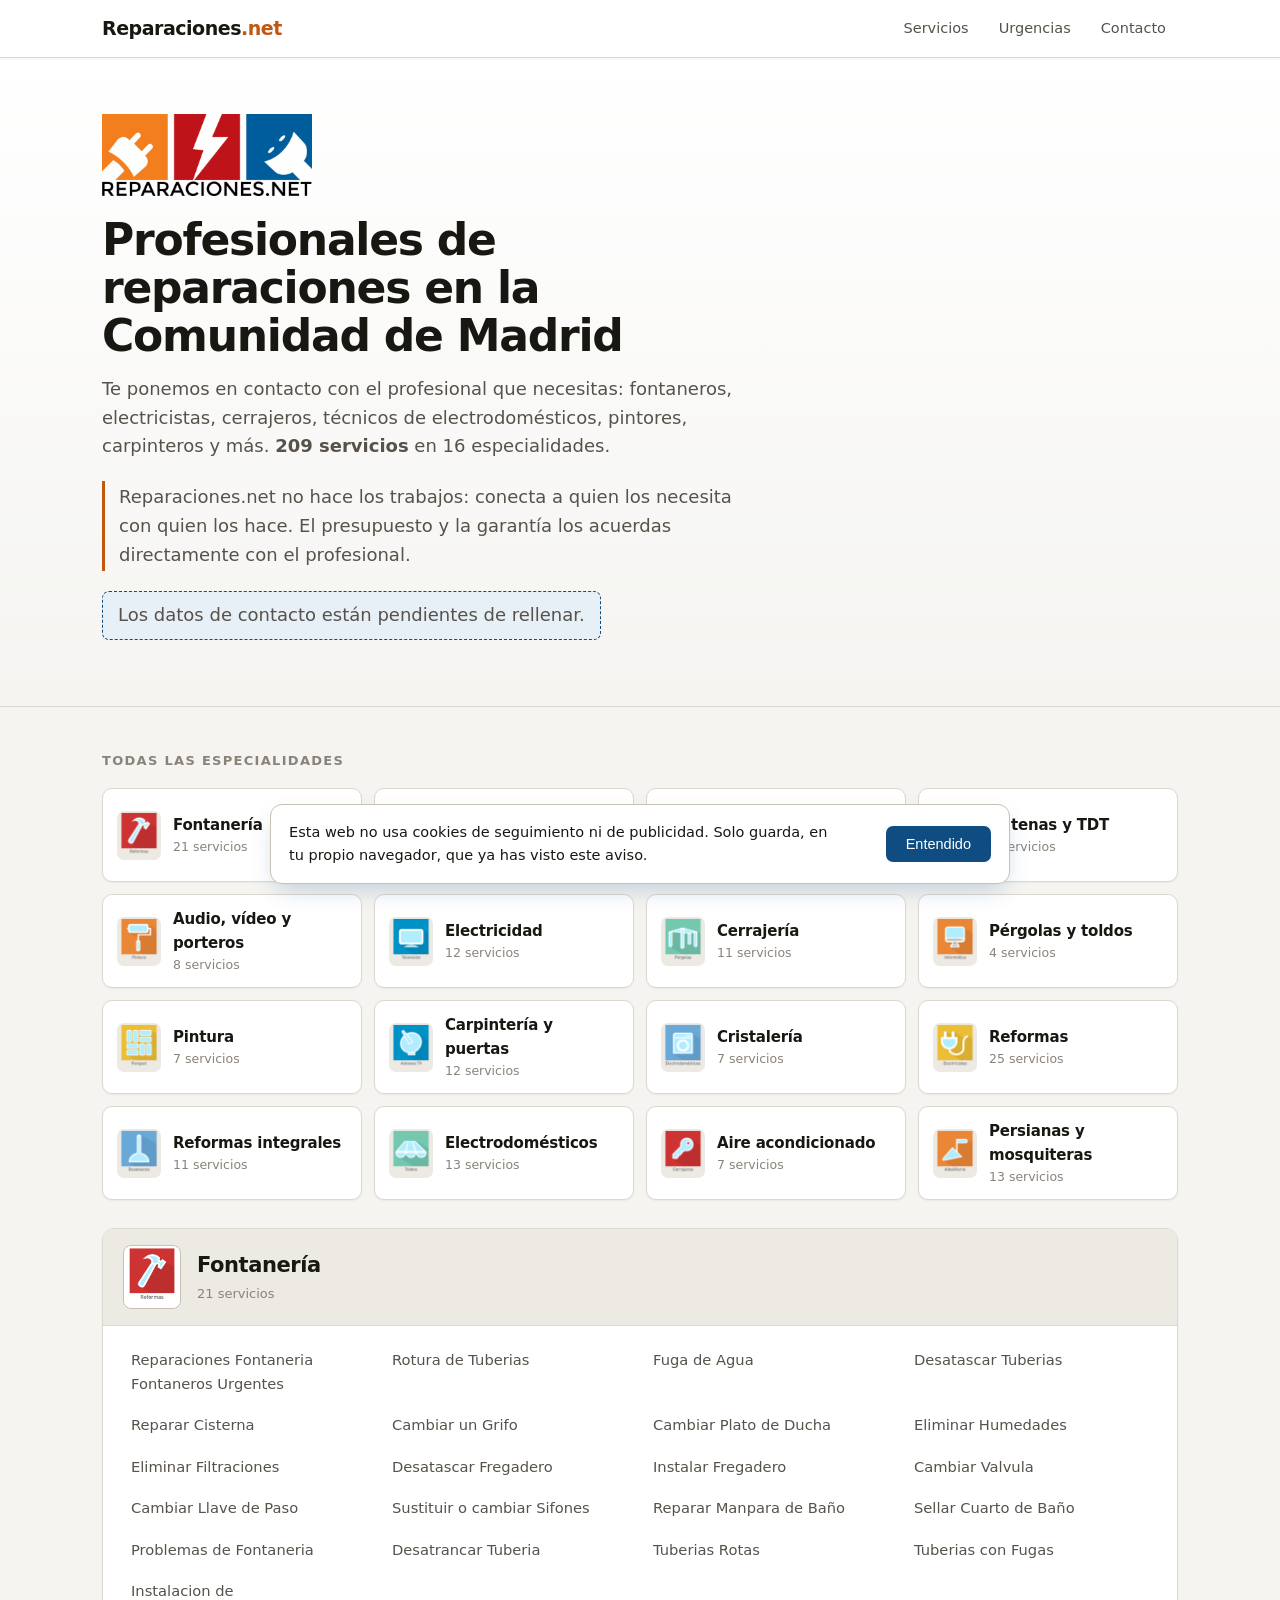
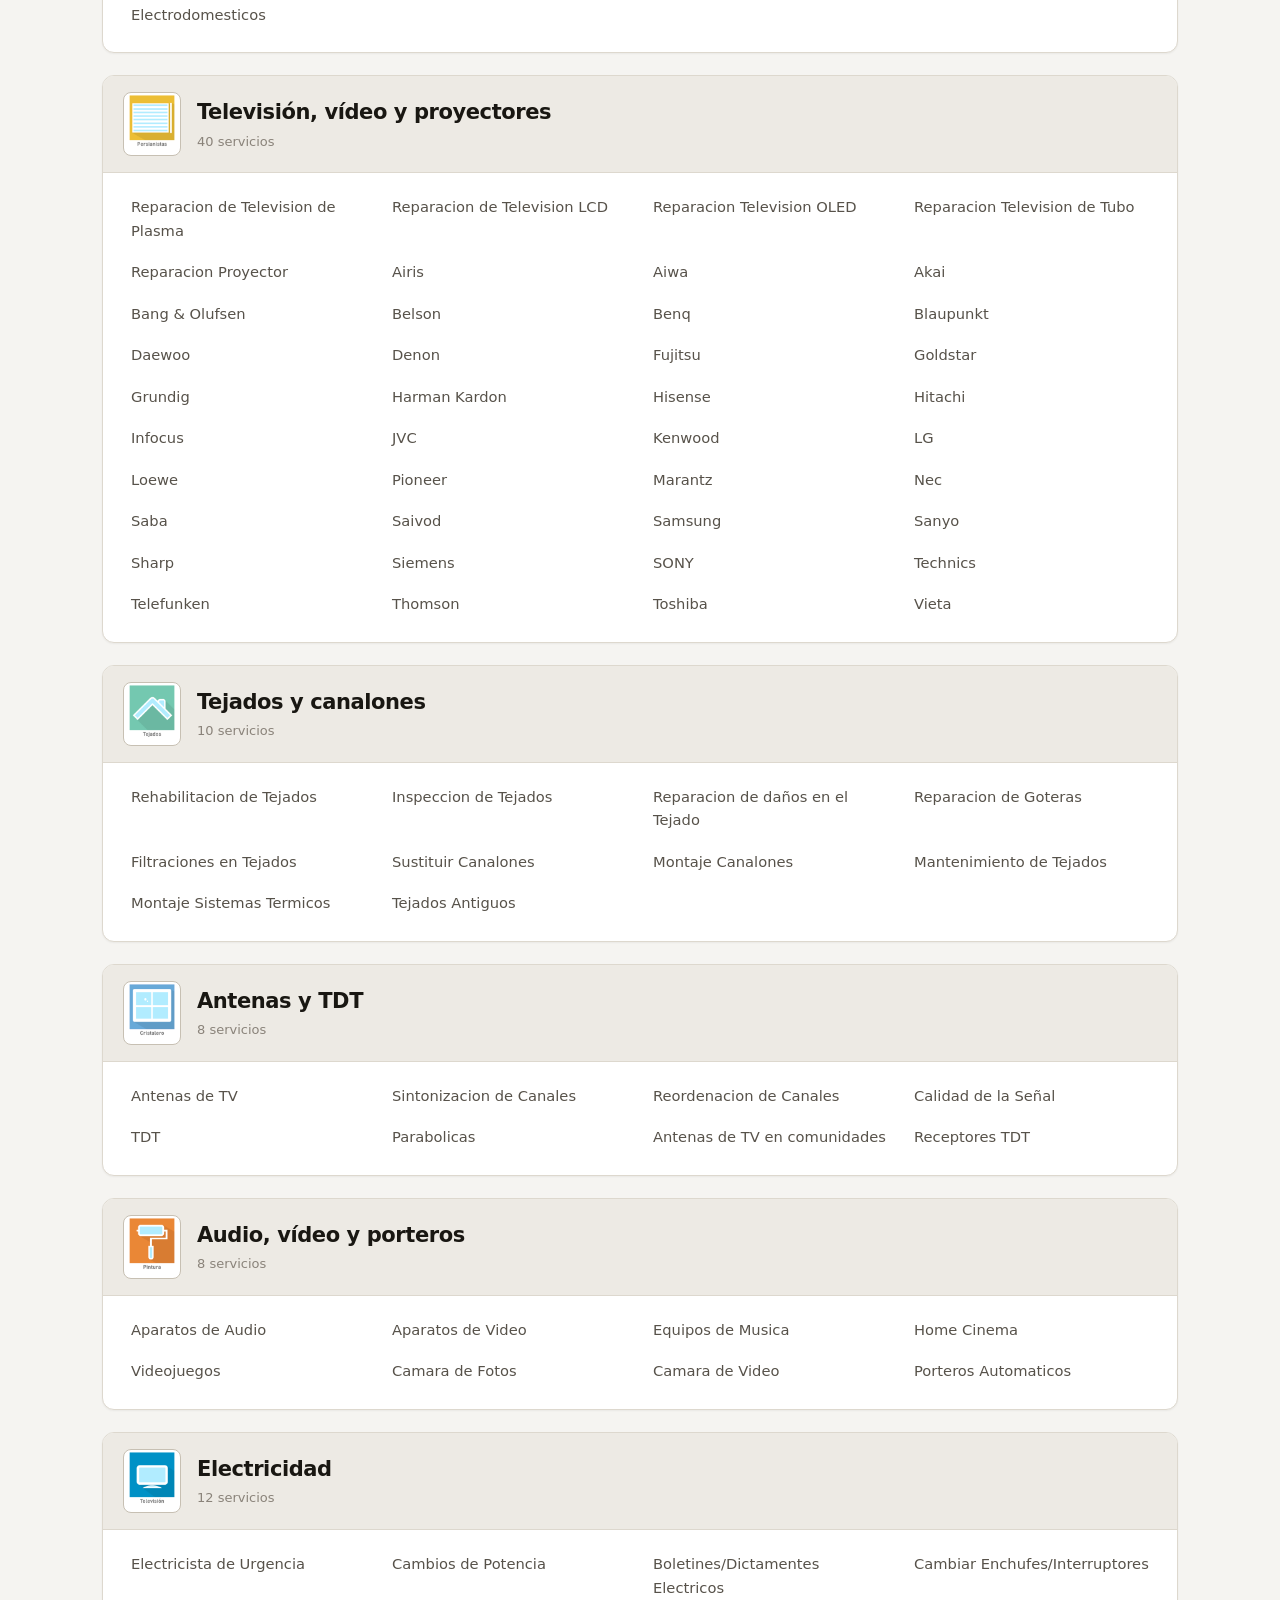
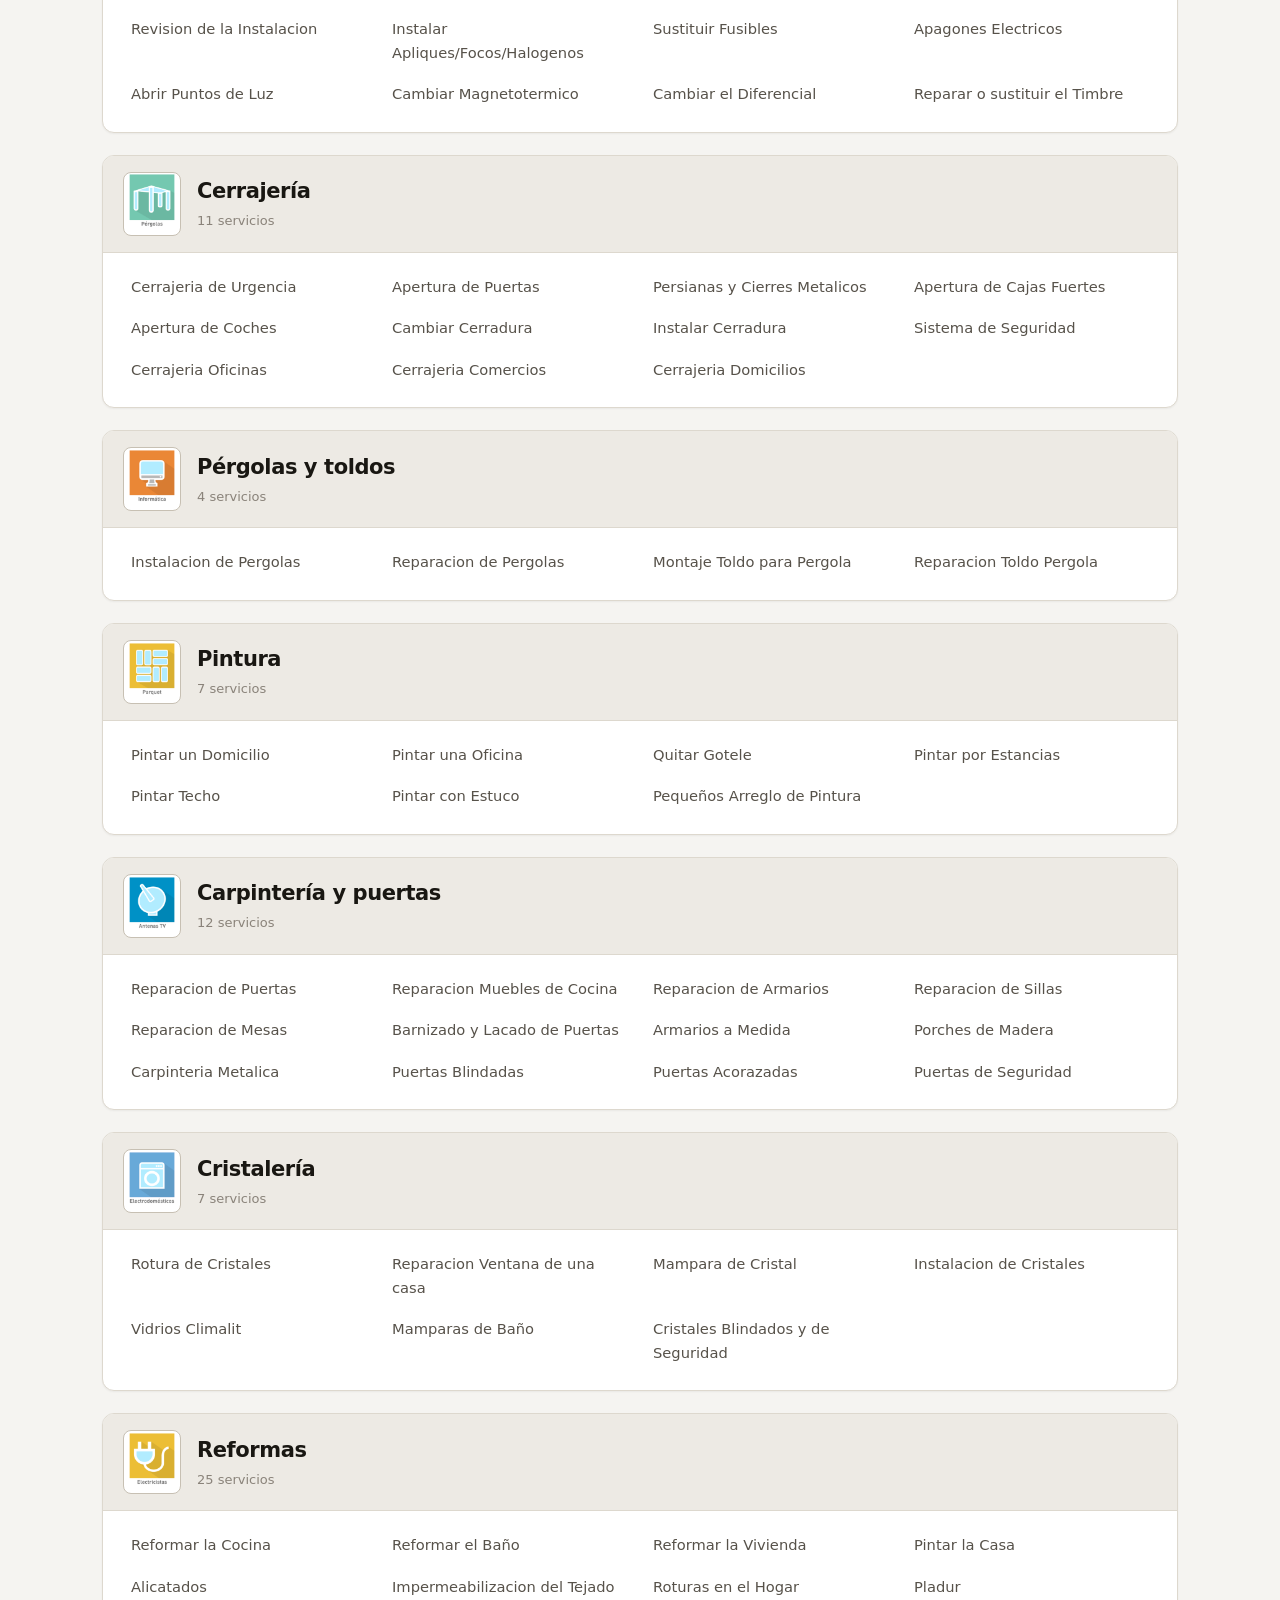
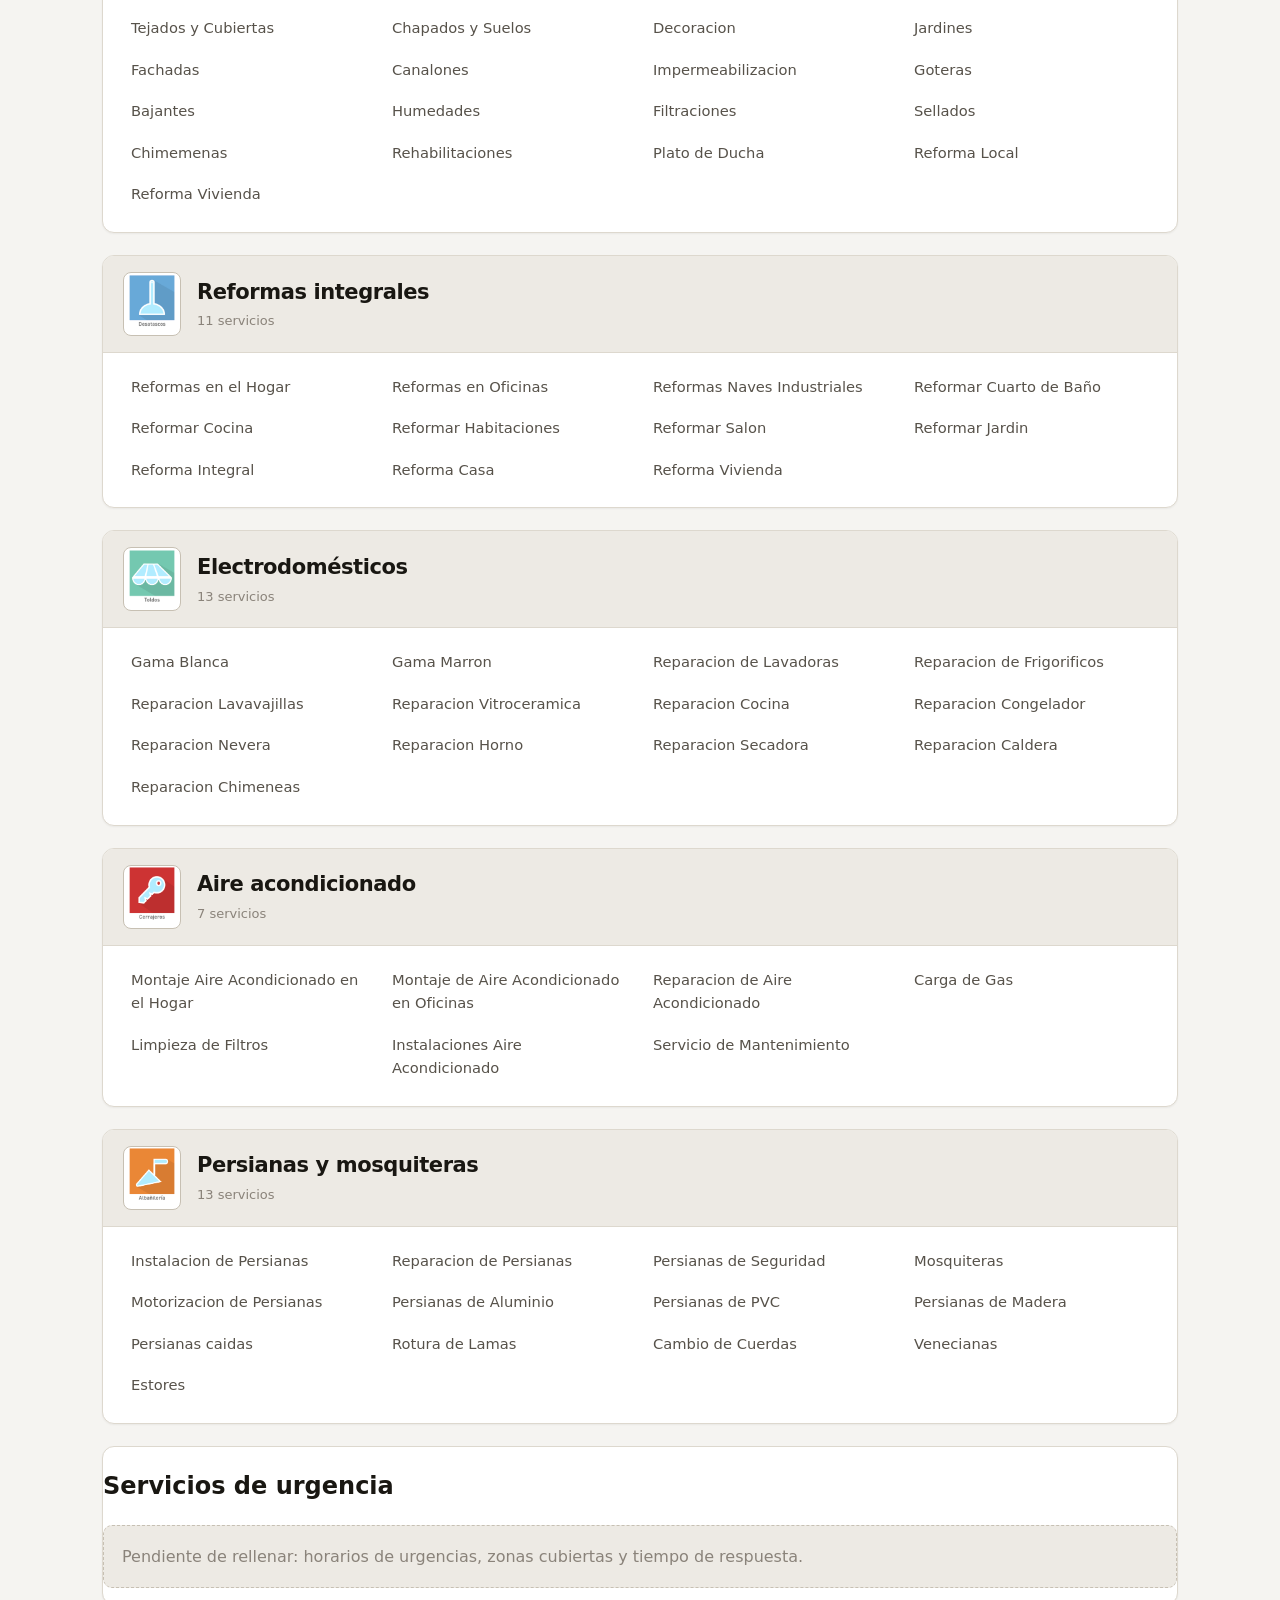
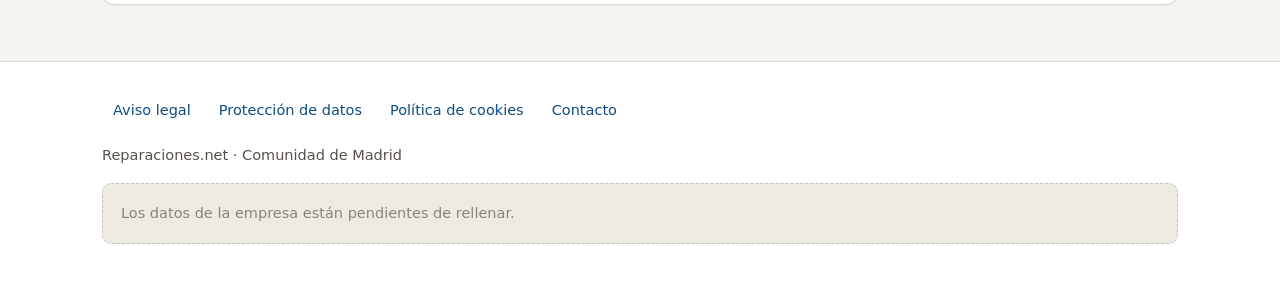
<file: index.html>
<!doctype html>
<html lang="es">
<head>
<meta charset="utf-8">
<meta name="viewport" content="width=device-width,initial-scale=1">
<title>Reparaciones del hogar en Madrid | Reparaciones.net</title>
<meta name="description" content="Ponemos en contacto a particulares de la Comunidad de Madrid con profesionales de fontaneria, electricidad, cerrajeria, electrodomesticos, persianas, tejados, pintura, carpinteria, cristaleria y reformas.">
<link rel="canonical" href="https://www.reparaciones.net/">
<meta name="robots" content="index,follow,max-image-preview:large">
<meta property="og:type" content="website">
<meta property="og:title" content="Reparaciones del hogar en Madrid | Reparaciones.net">
<meta property="og:description" content="Ponemos en contacto a particulares de la Comunidad de Madrid con profesionales de fontaneria, electricidad, cerrajeria, electrodomesticos, persianas, tejados, pintura, carpinteria, cristaleria y reformas.">
<meta property="og:url" content="https://www.reparaciones.net/">
<meta property="og:locale" content="es_ES">
<style>/* Estilos de reparaciones.net.

   LA PALETA sale del oficio, no de una plantilla: el azul de un plano de
   instalacion y el naranja de la senal de obra. Los neutros tiran a arena y no
   a gris de oficina, porque esto va de casas.

   LOS EFECTOS AL PASAR EL RATON son tres, y cada uno dice algo:
     - las fichas del indice se LEVANTAN -> se puede pinchar, lleva a otro sitio
     - cada servicio se ilumina y se DESPLAZA un poco -> estas sobre esa linea
     - los enlaces del menu y los botones cambian de fondo -> son controles
   Los tres se apagan con prefers-reduced-motion. */

:root{
  --fondo:#f5f4f1; --sup:#fff; --sup2:#edeae4; --sup3:#e3ded5;
  --tinta:#191712; --suave:#57524a; --tenue:#8a837a;
  --linea:#ddd8ce; --linea2:#c7c0b3;
  --azul:#0f4c81; --azul-cl:#e7eff7; --naranja:#c2570f; --naranja-cl:#fbeee2;
  --sombra:0 1px 2px rgba(25,23,18,.05);
  --sombra-alta:0 10px 26px -8px rgba(15,76,129,.28);
}
@media (prefers-color-scheme:dark){:root:not([data-theme="light"]){
  --fondo:#14120e; --sup:#1c1a15; --sup2:#252219; --sup3:#2f2b20;
  --tinta:#efece5; --suave:#aaa39a; --tenue:#867f74;
  --linea:#312c22; --linea2:#433d30;
  --azul:#74aee4; --azul-cl:#16232f; --naranja:#e8934f; --naranja-cl:#2d2216;
  --sombra:0 1px 2px rgba(0,0,0,.4); --sombra-alta:0 10px 26px -8px rgba(0,0,0,.6);
}}
:root[data-theme="dark"]{
  --fondo:#14120e; --sup:#1c1a15; --sup2:#252219; --sup3:#2f2b20;
  --tinta:#efece5; --suave:#aaa39a; --tenue:#867f74;
  --linea:#312c22; --linea2:#433d30;
  --azul:#74aee4; --azul-cl:#16232f; --naranja:#e8934f; --naranja-cl:#2d2216;
  --sombra:0 1px 2px rgba(0,0,0,.4); --sombra-alta:0 10px 26px -8px rgba(0,0,0,.6);
}

*{box-sizing:border-box}
html{scroll-behavior:smooth}
body{margin:0;background:var(--fondo);color:var(--tinta);
  font:16px/1.6 system-ui,-apple-system,"Segoe UI",Roboto,sans-serif}
.env{max-width:1120px;margin:0 auto;padding:0 22px}
a{color:var(--azul)}

header.top{background:var(--sup);border-bottom:1px solid var(--linea);
  position:sticky;top:0;z-index:20;box-shadow:var(--sombra)}
.top .env{display:flex;align-items:center;justify-content:space-between;
  gap:16px;padding:11px 22px;flex-wrap:wrap}
.marca{font-weight:700;font-size:19px;letter-spacing:-.025em;
  text-decoration:none;color:var(--tinta)}
.marca span{color:var(--naranja)}
nav.top-nav{display:flex;gap:6px;flex-wrap:wrap;font-size:14.5px}
nav.top-nav a{text-decoration:none;color:var(--suave);padding:6px 12px;
  border-radius:99px;transition:background .16s,color .16s}
nav.top-nav a:hover{background:var(--azul-cl);color:var(--azul)}

.hero{background:linear-gradient(180deg,var(--sup) 0%,var(--fondo) 100%);
  border-bottom:1px solid var(--linea);padding:56px 0 46px}
.logo-hero{display:block;margin:0 0 20px;height:auto;max-width:210px}
.hero h1{font-size:clamp(29px,4.8vw,44px);line-height:1.1;margin:0 0 14px;
  letter-spacing:-.028em;text-wrap:balance;max-width:19ch}
.hero p{font-size:18px;color:var(--suave);max-width:58ch;margin:0 0 20px}
.aclara{font-size:15px;color:var(--suave);border-left:3px solid var(--naranja);
  padding:2px 0 2px 14px;max-width:60ch;margin:0 0 22px}
.pendiente{display:inline-block;background:var(--azul-cl);color:var(--azul);
  border:1px dashed var(--azul);border-radius:7px;padding:9px 15px;font-size:14px}

.indice{padding:44px 0 6px}
.indice h2{font-size:13px;text-transform:uppercase;letter-spacing:.1em;
  color:var(--tenue);margin:0 0 16px;font-weight:600}
.rejilla{display:grid;gap:12px;padding:0;margin:0;list-style:none;
  grid-template-columns:repeat(auto-fill,minmax(215px,1fr))}
.rejilla a{display:flex;align-items:center;gap:12px;background:var(--sup);
  border:1px solid var(--linea);border-radius:10px;padding:12px 14px;
  text-decoration:none;color:var(--tinta);box-shadow:var(--sombra);height:100%;
  transition:transform .16s ease,box-shadow .16s ease,border-color .16s}
.rejilla a:hover{transform:translateY(-3px);box-shadow:var(--sombra-alta);
  border-color:var(--azul)}
.rejilla img{width:44px;height:49px;object-fit:cover;border-radius:7px;
  background:var(--sup2);flex:0 0 auto}
.rejilla b{display:block;font-size:15px;font-weight:600;letter-spacing:-.012em}
.rejilla em{display:block;font-style:normal;font-size:12.5px;color:var(--tenue)}

section.serv{scroll-margin-top:74px;margin:22px 0 0;background:var(--sup);
  border:1px solid var(--linea);border-radius:12px;overflow:hidden;
  box-shadow:var(--sombra)}
.serv-cab{display:flex;gap:16px;align-items:center;padding:16px 20px;
  background:var(--sup2);border-bottom:1px solid var(--linea)}
.serv-cab img{width:58px;height:64px;object-fit:cover;border-radius:8px;
  border:1px solid var(--linea2);background:var(--sup);flex:0 0 auto}
.serv-cab h2{margin:0;font-size:21px;letter-spacing:-.02em}
.serv-cab .cuantos{margin:2px 0 0;color:var(--tenue);font-size:13px}
ul.lista{list-style:none;margin:0;padding:14px 16px 18px;display:grid;
  grid-template-columns:repeat(auto-fill,minmax(218px,1fr));gap:2px}
ul.lista li{padding:8px 12px;font-size:14.7px;border-radius:7px;
  color:var(--suave);transition:background .13s,color .13s,padding-left .13s}
ul.lista li:hover{background:var(--naranja-cl);color:var(--tinta);padding-left:18px}

footer.pie{margin-top:56px;background:var(--sup);border-top:1px solid var(--linea);
  padding:32px 0 44px;color:var(--suave);font-size:14.5px}
footer.pie nav{display:flex;gap:6px;flex-wrap:wrap;margin-bottom:16px}
footer.pie nav a{padding:5px 11px;border-radius:99px;text-decoration:none;
  transition:background .16s}
footer.pie nav a:hover{background:var(--azul-cl)}
.vacio{border:1px dashed var(--linea2);border-radius:9px;padding:18px;
  color:var(--tenue);background:var(--sup2);margin:16px 0}

.legal{max-width:70ch;padding:38px 0 12px}
.legal h1{font-size:clamp(26px,4vw,35px);letter-spacing:-.028em;margin:0 0 22px}
.legal h2{font-size:19px;margin:32px 0 9px;letter-spacing:-.015em}
.legal p,.legal li{color:var(--suave)}
.legal code{background:var(--sup2);padding:1px 6px;border-radius:4px;font-size:.9em}

#galletas{position:fixed;left:16px;right:16px;bottom:16px;background:var(--sup);
  border:1px solid var(--linea2);border-radius:12px;padding:16px 18px;
  box-shadow:var(--sombra-alta);display:none;gap:14px;align-items:center;
  justify-content:space-between;flex-wrap:wrap;z-index:50;max-width:740px;margin:0 auto}
#galletas p{margin:0;font-size:14.5px;max-width:60ch}
#galletas button{background:var(--azul);color:#fff;border:0;border-radius:7px;
  padding:10px 20px;font-size:14.5px;cursor:pointer;transition:filter .16s}
#galletas button:hover{filter:brightness(1.15)}

a:focus-visible,button:focus-visible{outline:2px solid var(--naranja);outline-offset:3px}

@media (prefers-reduced-motion:reduce){
  html{scroll-behavior:auto}
  *{transition:none !important}
  .rejilla a:hover{transform:none}
}
</style>
<script type="application/ld+json">{"@context":"https://schema.org","@graph":[{"@type":"LocalBusiness","@id":"https://www.reparaciones.net/#empresa","name":"Reparaciones.net","url":"https://www.reparaciones.net","description":"Ponemos en contacto a particulares de la Comunidad de Madrid con profesionales de fontaneria, electricidad, cerrajeria, electrodomesticos, persianas, tejados, pintura, carpinteria, cristaleria y reformas.","telephone":"","email":"","address":{"@type":"PostalAddress","addressRegion":"Comunidad de Madrid","addressCountry":"ES","streetAddress":"","postalCode":"","addressLocality":""},"areaServed":{"@type":"AdministrativeArea","name":"Comunidad de Madrid"},"makesOffer":[{"@type":"Service","name":"Fontanería"},{"@type":"Service","name":"Televisión, vídeo y proyectores"},{"@type":"Service","name":"Tejados y canalones"},{"@type":"Service","name":"Antenas y TDT"},{"@type":"Service","name":"Audio, vídeo y porteros"},{"@type":"Service","name":"Electricidad"},{"@type":"Service","name":"Cerrajería"},{"@type":"Service","name":"Pérgolas y toldos"},{"@type":"Service","name":"Pintura"},{"@type":"Service","name":"Carpintería y puertas"},{"@type":"Service","name":"Cristalería"},{"@type":"Service","name":"Reformas"},{"@type":"Service","name":"Reformas integrales"},{"@type":"Service","name":"Electrodomésticos"},{"@type":"Service","name":"Aire acondicionado"},{"@type":"Service","name":"Persianas y mosquiteras"}]},{"@type":"WebSite","@id":"https://www.reparaciones.net/#web","url":"https://www.reparaciones.net","name":"Reparaciones.net","inLanguage":"es-ES","publisher":{"@id":"https://www.reparaciones.net/#empresa"}}]}</script>
</head>
<body>
<header class="top"><div class="env">
  <a class="marca" href="/">Reparaciones<span>.net</span></a>
  <nav class="top-nav" aria-label="Principal">
    <a href="/#servicios">Servicios</a>
    <a href="/#urgencias">Urgencias</a>
    <a href="/contacto/">Contacto</a>
  </nav>
</div></header>
<div class="hero"><div class="env">
  <img class="logo-hero" src="/img/logo.png" alt="Reparaciones.net" width="302" height="117">
  <h1>Profesionales de reparaciones en la Comunidad de Madrid</h1>
  <p>Te ponemos en contacto con el profesional que necesitas: fontaneros,
     electricistas, cerrajeros, técnicos de electrodomésticos, pintores,
     carpinteros y más. <strong>209 servicios</strong> en 16 especialidades.</p>
  <p class="aclara">Reparaciones.net no hace los trabajos: conecta a quien los
     necesita con quien los hace. El presupuesto y la garantía los acuerdas
     directamente con el profesional.</p>
  <p class="pendiente">Los datos de contacto están pendientes de rellenar.</p>
</div></div>
<div class="env"><div class="indice" id="servicios"><h2>Todas las especialidades</h2><ul class="rejilla"><li><a href="#fontaneria"><img src="/img/cache_7650510.png" alt="" width="180" height="200" loading="lazy"><span><b>Fontanería</b><em>21 servicios</em></span></a></li><li><a href="#television"><img src="/img/cache_7650514.png" alt="" width="180" height="200" loading="lazy"><span><b>Televisión, vídeo y proyectores</b><em>40 servicios</em></span></a></li><li><a href="#tejados"><img src="/img/cache_7650518.png" alt="" width="180" height="200" loading="lazy"><span><b>Tejados y canalones</b><em>10 servicios</em></span></a></li><li><a href="#antenas"><img src="/img/cache_7650521.png" alt="" width="180" height="200" loading="lazy"><span><b>Antenas y TDT</b><em>8 servicios</em></span></a></li><li><a href="#audio"><img src="/img/cache_7650526.png" alt="" width="180" height="200" loading="lazy"><span><b>Audio, vídeo y porteros</b><em>8 servicios</em></span></a></li><li><a href="#electricidad"><img src="/img/cache_7650570.png" alt="" width="180" height="200" loading="lazy"><span><b>Electricidad</b><em>12 servicios</em></span></a></li><li><a href="#cerrajeria"><img src="/img/cache_7650600.png" alt="" width="180" height="200" loading="lazy"><span><b>Cerrajería</b><em>11 servicios</em></span></a></li><li><a href="#pergolas"><img src="/img/cache_7650611.png" alt="" width="180" height="200" loading="lazy"><span><b>Pérgolas y toldos</b><em>4 servicios</em></span></a></li><li><a href="#pintura"><img src="/img/cache_7650615.png" alt="" width="180" height="200" loading="lazy"><span><b>Pintura</b><em>7 servicios</em></span></a></li><li><a href="#carpinteria"><img src="/img/cache_7650618.png" alt="" width="180" height="200" loading="lazy"><span><b>Carpintería y puertas</b><em>12 servicios</em></span></a></li><li><a href="#cristaleria"><img src="/img/cache_7650628.png" alt="" width="180" height="200" loading="lazy"><span><b>Cristalería</b><em>7 servicios</em></span></a></li><li><a href="#reformas"><img src="/img/cache_7650632.png" alt="" width="180" height="200" loading="lazy"><span><b>Reformas</b><em>25 servicios</em></span></a></li><li><a href="#reformas-obra"><img src="/img/cache_7650657.png" alt="" width="180" height="200" loading="lazy"><span><b>Reformas integrales</b><em>11 servicios</em></span></a></li><li><a href="#electrodomesticos"><img src="/img/cache_7650679.png" alt="" width="180" height="200" loading="lazy"><span><b>Electrodomésticos</b><em>13 servicios</em></span></a></li><li><a href="#aire"><img src="/img/cache_7650682.png" alt="" width="180" height="200" loading="lazy"><span><b>Aire acondicionado</b><em>7 servicios</em></span></a></li><li><a href="#persianas"><img src="/img/cache_7650705.png" alt="" width="180" height="200" loading="lazy"><span><b>Persianas y mosquiteras</b><em>13 servicios</em></span></a></li></ul></div><section class="serv" id="fontaneria"><div class="serv-cab"><img src="/img/cache_7650510.png" alt="" width="180" height="200" loading="lazy"><div><h2>Fontanería</h2><p class="cuantos">21 servicios</p></div></div><ul class="lista"><li>Reparaciones Fontaneria Fontaneros Urgentes</li><li>Rotura de Tuberias</li><li>Fuga de Agua</li><li>Desatascar Tuberias</li><li>Reparar Cisterna</li><li>Cambiar un Grifo</li><li>Cambiar Plato de Ducha</li><li>Eliminar Humedades</li><li>Eliminar Filtraciones</li><li>Desatascar Fregadero</li><li>Instalar Fregadero</li><li>Cambiar Valvula</li><li>Cambiar Llave de Paso</li><li>Sustituir o cambiar Sifones</li><li>Reparar Manpara de Baño</li><li>Sellar Cuarto de Baño</li><li>Problemas de Fontaneria</li><li>Desatrancar Tuberia</li><li>Tuberias Rotas</li><li>Tuberias con Fugas</li><li>Instalacion de Electrodomesticos</li></ul></section><section class="serv" id="television"><div class="serv-cab"><img src="/img/cache_7650514.png" alt="" width="180" height="200" loading="lazy"><div><h2>Televisión, vídeo y proyectores</h2><p class="cuantos">40 servicios</p></div></div><ul class="lista"><li>Reparacion de Television de Plasma</li><li>Reparacion de Television LCD</li><li>Reparacion Television OLED</li><li>Reparacion Television de Tubo</li><li>Reparacion Proyector</li><li>Airis</li><li>Aiwa</li><li>Akai</li><li>Bang &amp; Olufsen</li><li>Belson</li><li>Benq</li><li>Blaupunkt</li><li>Daewoo</li><li>Denon</li><li>Fujitsu</li><li>Goldstar</li><li>Grundig</li><li>Harman Kardon</li><li>Hisense</li><li>Hitachi</li><li>Infocus</li><li>JVC</li><li>Kenwood</li><li>LG</li><li>Loewe</li><li>Pioneer</li><li>Marantz</li><li>Nec</li><li>Saba</li><li>Saivod</li><li>Samsung</li><li>Sanyo</li><li>Sharp</li><li>Siemens</li><li>SONY</li><li>Technics</li><li>Telefunken</li><li>Thomson</li><li>Toshiba</li><li>Vieta</li></ul></section><section class="serv" id="tejados"><div class="serv-cab"><img src="/img/cache_7650518.png" alt="" width="180" height="200" loading="lazy"><div><h2>Tejados y canalones</h2><p class="cuantos">10 servicios</p></div></div><ul class="lista"><li>Rehabilitacion de Tejados</li><li>Inspeccion de Tejados</li><li>Reparacion de daños en el Tejado</li><li>Reparacion de Goteras</li><li>Filtraciones en Tejados</li><li>Sustituir Canalones</li><li>Montaje Canalones</li><li>Mantenimiento de Tejados</li><li>Montaje Sistemas Termicos</li><li>Tejados Antiguos</li></ul></section><section class="serv" id="antenas"><div class="serv-cab"><img src="/img/cache_7650521.png" alt="" width="180" height="200" loading="lazy"><div><h2>Antenas y TDT</h2><p class="cuantos">8 servicios</p></div></div><ul class="lista"><li>Antenas de TV</li><li>Sintonizacion de Canales</li><li>Reordenacion de Canales</li><li>Calidad de la Señal</li><li>TDT</li><li>Parabolicas</li><li>Antenas de TV en comunidades</li><li>Receptores TDT</li></ul></section><section class="serv" id="audio"><div class="serv-cab"><img src="/img/cache_7650526.png" alt="" width="180" height="200" loading="lazy"><div><h2>Audio, vídeo y porteros</h2><p class="cuantos">8 servicios</p></div></div><ul class="lista"><li>Aparatos de Audio</li><li>Aparatos de Video</li><li>Equipos de Musica</li><li>Home Cinema</li><li>Videojuegos</li><li>Camara de Fotos</li><li>Camara de Video</li><li>Porteros Automaticos</li></ul></section><section class="serv" id="electricidad"><div class="serv-cab"><img src="/img/cache_7650570.png" alt="" width="180" height="200" loading="lazy"><div><h2>Electricidad</h2><p class="cuantos">12 servicios</p></div></div><ul class="lista"><li>Electricista de Urgencia</li><li>Cambios de Potencia</li><li>Boletines/Dictamentes Electricos</li><li>Cambiar Enchufes/Interruptores</li><li>Revision de la Instalacion</li><li>Instalar Apliques/Focos/Halogenos</li><li>Sustituir Fusibles</li><li>Apagones Electricos</li><li>Abrir Puntos de Luz</li><li>Cambiar Magnetotermico</li><li>Cambiar el Diferencial</li><li>Reparar o sustituir el Timbre</li></ul></section><section class="serv" id="cerrajeria"><div class="serv-cab"><img src="/img/cache_7650600.png" alt="" width="180" height="200" loading="lazy"><div><h2>Cerrajería</h2><p class="cuantos">11 servicios</p></div></div><ul class="lista"><li>Cerrajeria de Urgencia</li><li>Apertura de Puertas</li><li>Persianas y Cierres Metalicos</li><li>Apertura de Cajas Fuertes</li><li>Apertura de Coches</li><li>Cambiar Cerradura</li><li>Instalar Cerradura</li><li>Sistema de Seguridad</li><li>Cerrajeria Oficinas</li><li>Cerrajeria Comercios</li><li>Cerrajeria Domicilios</li></ul></section><section class="serv" id="pergolas"><div class="serv-cab"><img src="/img/cache_7650611.png" alt="" width="180" height="200" loading="lazy"><div><h2>Pérgolas y toldos</h2><p class="cuantos">4 servicios</p></div></div><ul class="lista"><li>Instalacion de Pergolas</li><li>Reparacion de Pergolas</li><li>Montaje Toldo para Pergola</li><li>Reparacion Toldo Pergola</li></ul></section><section class="serv" id="pintura"><div class="serv-cab"><img src="/img/cache_7650615.png" alt="" width="180" height="200" loading="lazy"><div><h2>Pintura</h2><p class="cuantos">7 servicios</p></div></div><ul class="lista"><li>Pintar un Domicilio</li><li>Pintar una Oficina</li><li>Quitar Gotele</li><li>Pintar por Estancias</li><li>Pintar Techo</li><li>Pintar con Estuco</li><li>Pequeños Arreglo de Pintura</li></ul></section><section class="serv" id="carpinteria"><div class="serv-cab"><img src="/img/cache_7650618.png" alt="" width="180" height="200" loading="lazy"><div><h2>Carpintería y puertas</h2><p class="cuantos">12 servicios</p></div></div><ul class="lista"><li>Reparacion de Puertas</li><li>Reparacion Muebles de Cocina</li><li>Reparacion de Armarios</li><li>Reparacion de Sillas</li><li>Reparacion de Mesas</li><li>Barnizado y Lacado de Puertas</li><li>Armarios a Medida</li><li>Porches de Madera</li><li>Carpinteria Metalica</li><li>Puertas Blindadas</li><li>Puertas Acorazadas</li><li>Puertas de Seguridad</li></ul></section><section class="serv" id="cristaleria"><div class="serv-cab"><img src="/img/cache_7650628.png" alt="" width="180" height="200" loading="lazy"><div><h2>Cristalería</h2><p class="cuantos">7 servicios</p></div></div><ul class="lista"><li>Rotura de Cristales</li><li>Reparacion Ventana de una casa</li><li>Mampara de Cristal</li><li>Instalacion de Cristales</li><li>Vidrios Climalit</li><li>Mamparas de Baño</li><li>Cristales Blindados y de Seguridad</li></ul></section><section class="serv" id="reformas"><div class="serv-cab"><img src="/img/cache_7650632.png" alt="" width="180" height="200" loading="lazy"><div><h2>Reformas</h2><p class="cuantos">25 servicios</p></div></div><ul class="lista"><li>Reformar la Cocina</li><li>Reformar el Baño</li><li>Reformar la Vivienda</li><li>Pintar la Casa</li><li>Alicatados</li><li>Impermeabilizacion del Tejado</li><li>Roturas en el Hogar</li><li>Pladur</li><li>Tejados y Cubiertas</li><li>Chapados y Suelos</li><li>Decoracion</li><li>Jardines</li><li>Fachadas</li><li>Canalones</li><li>Impermeabilizacion</li><li>Goteras</li><li>Bajantes</li><li>Humedades</li><li>Filtraciones</li><li>Sellados</li><li>Chimemenas</li><li>Rehabilitaciones</li><li>Plato de Ducha</li><li>Reforma Local</li><li>Reforma Vivienda</li></ul></section><section class="serv" id="reformas-obra"><div class="serv-cab"><img src="/img/cache_7650657.png" alt="" width="180" height="200" loading="lazy"><div><h2>Reformas integrales</h2><p class="cuantos">11 servicios</p></div></div><ul class="lista"><li>Reformas en el Hogar</li><li>Reformas en Oficinas</li><li>Reformas Naves Industriales</li><li>Reformar Cuarto de Baño</li><li>Reformar Cocina</li><li>Reformar Habitaciones</li><li>Reformar Salon</li><li>Reformar Jardin</li><li>Reforma Integral</li><li>Reforma Casa</li><li>Reforma Vivienda</li></ul></section><section class="serv" id="electrodomesticos"><div class="serv-cab"><img src="/img/cache_7650679.png" alt="" width="180" height="200" loading="lazy"><div><h2>Electrodomésticos</h2><p class="cuantos">13 servicios</p></div></div><ul class="lista"><li>Gama Blanca</li><li>Gama Marron</li><li>Reparacion de Lavadoras</li><li>Reparacion de Frigorificos</li><li>Reparacion Lavavajillas</li><li>Reparacion Vitroceramica</li><li>Reparacion Cocina</li><li>Reparacion Congelador</li><li>Reparacion Nevera</li><li>Reparacion Horno</li><li>Reparacion Secadora</li><li>Reparacion Caldera</li><li>Reparacion Chimeneas</li></ul></section><section class="serv" id="aire"><div class="serv-cab"><img src="/img/cache_7650682.png" alt="" width="180" height="200" loading="lazy"><div><h2>Aire acondicionado</h2><p class="cuantos">7 servicios</p></div></div><ul class="lista"><li>Montaje Aire Acondicionado en el Hogar</li><li>Montaje de Aire Acondicionado en Oficinas</li><li>Reparacion de Aire Acondicionado</li><li>Carga de Gas</li><li>Limpieza de Filtros</li><li>Instalaciones Aire Acondicionado</li><li>Servicio de Mantenimiento</li></ul></section><section class="serv" id="persianas"><div class="serv-cab"><img src="/img/cache_7650705.png" alt="" width="180" height="200" loading="lazy"><div><h2>Persianas y mosquiteras</h2><p class="cuantos">13 servicios</p></div></div><ul class="lista"><li>Instalacion de Persianas</li><li>Reparacion de Persianas</li><li>Persianas de Seguridad</li><li>Mosquiteras</li><li>Motorizacion de Persianas</li><li>Persianas de Aluminio</li><li>Persianas de PVC</li><li>Persianas de Madera</li><li>Persianas caidas</li><li>Rotura de Lamas</li><li>Cambio de Cuerdas</li><li>Venecianas</li><li>Estores</li></ul></section><section class="serv" id="urgencias"><h2>Servicios de urgencia</h2><div class="vacio">Pendiente de rellenar: horarios de urgencias, zonas cubiertas y tiempo de respuesta.</div></section></div><footer class="pie"><div class="env">
  <nav aria-label="Legal">
    <a href="/aviso-legal/">Aviso legal</a>
    <a href="/privacidad/">Protección de datos</a>
    <a href="/cookies/">Política de cookies</a>
    <a href="/contacto/">Contacto</a>
  </nav>
  <p>Reparaciones.net &middot; Comunidad de Madrid</p>
  <p class="vacio">Los datos de la empresa están pendientes de rellenar.</p>
</div></footer>
<div id="galletas" role="dialog" aria-label="Aviso de cookies">
  <p>Esta web no usa cookies de seguimiento ni de publicidad. Solo guarda, en tu
     propio navegador, que ya has visto este aviso.</p>
  <button type="button" id="okGalletas">Entendido</button>
</div>
<script>
/* El aviso se ensena UNA vez y se recuerda en el navegador del visitante. No
   hay analitica ni cookies de terceros: si algun dia se anaden, este aviso
   tiene que pedir CONSENTIMIENTO de verdad, no solo informar. */
(function(){
  var c=document.getElementById('galletas'), b=document.getElementById('okGalletas');
  var visto=false;
  try{ visto = localStorage.getItem('galletas-vistas')==='1'; }catch(e){}
  if(!visto){ c.style.display='flex'; }
  b.addEventListener('click',function(){
    c.style.display='none';
    try{ localStorage.setItem('galletas-vistas','1'); }catch(e){}
  });
})();
</script>
</body>
</html>
</file>
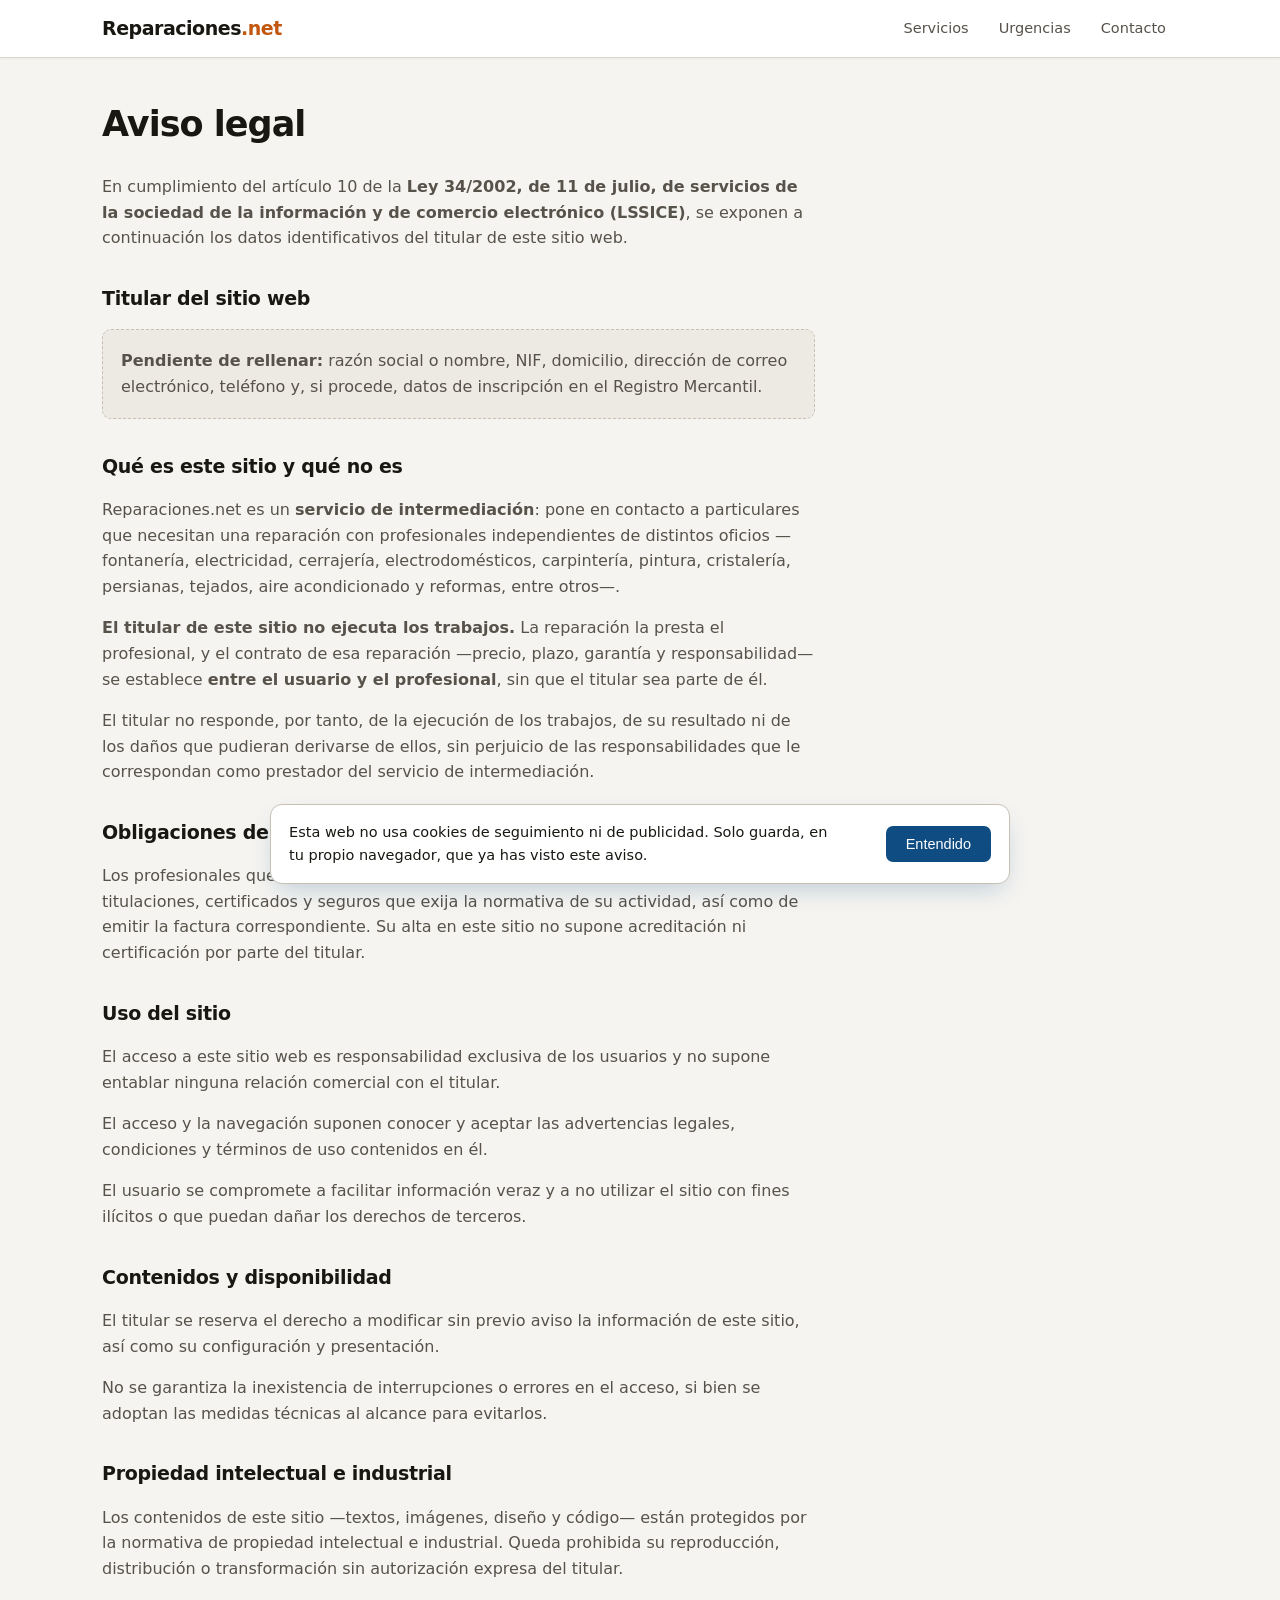
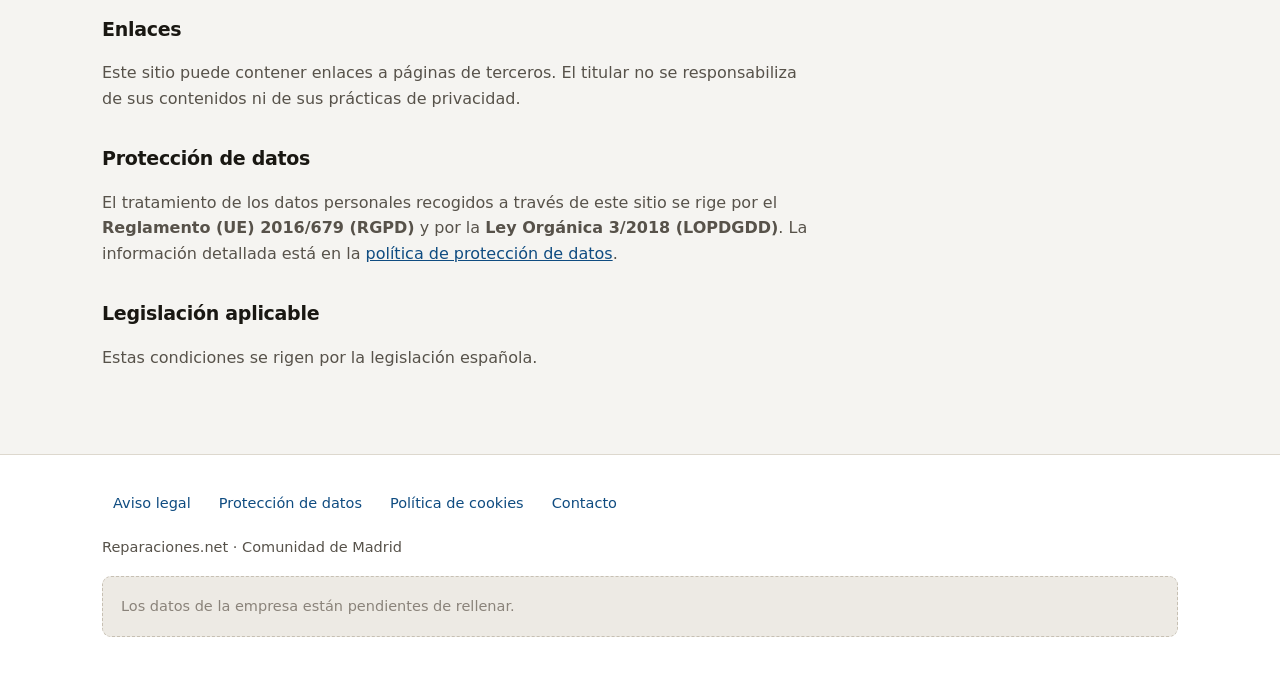
<file: aviso-legal/index.html>
<!doctype html>
<html lang="es">
<head>
<meta charset="utf-8">
<meta name="viewport" content="width=device-width,initial-scale=1">
<title>Aviso legal | Reparaciones.net</title>
<meta name="description" content="Aviso legal">
<link rel="canonical" href="https://www.reparaciones.net/aviso-legal/">
<meta name="robots" content="index,follow,max-image-preview:large">
<meta property="og:type" content="website">
<meta property="og:title" content="Aviso legal | Reparaciones.net">
<meta property="og:description" content="Aviso legal">
<meta property="og:url" content="https://www.reparaciones.net/aviso-legal/">
<meta property="og:locale" content="es_ES">
<style>/* Estilos de reparaciones.net.

   LA PALETA sale del oficio, no de una plantilla: el azul de un plano de
   instalacion y el naranja de la senal de obra. Los neutros tiran a arena y no
   a gris de oficina, porque esto va de casas.

   LOS EFECTOS AL PASAR EL RATON son tres, y cada uno dice algo:
     - las fichas del indice se LEVANTAN -> se puede pinchar, lleva a otro sitio
     - cada servicio se ilumina y se DESPLAZA un poco -> estas sobre esa linea
     - los enlaces del menu y los botones cambian de fondo -> son controles
   Los tres se apagan con prefers-reduced-motion. */

:root{
  --fondo:#f5f4f1; --sup:#fff; --sup2:#edeae4; --sup3:#e3ded5;
  --tinta:#191712; --suave:#57524a; --tenue:#8a837a;
  --linea:#ddd8ce; --linea2:#c7c0b3;
  --azul:#0f4c81; --azul-cl:#e7eff7; --naranja:#c2570f; --naranja-cl:#fbeee2;
  --sombra:0 1px 2px rgba(25,23,18,.05);
  --sombra-alta:0 10px 26px -8px rgba(15,76,129,.28);
}
@media (prefers-color-scheme:dark){:root:not([data-theme="light"]){
  --fondo:#14120e; --sup:#1c1a15; --sup2:#252219; --sup3:#2f2b20;
  --tinta:#efece5; --suave:#aaa39a; --tenue:#867f74;
  --linea:#312c22; --linea2:#433d30;
  --azul:#74aee4; --azul-cl:#16232f; --naranja:#e8934f; --naranja-cl:#2d2216;
  --sombra:0 1px 2px rgba(0,0,0,.4); --sombra-alta:0 10px 26px -8px rgba(0,0,0,.6);
}}
:root[data-theme="dark"]{
  --fondo:#14120e; --sup:#1c1a15; --sup2:#252219; --sup3:#2f2b20;
  --tinta:#efece5; --suave:#aaa39a; --tenue:#867f74;
  --linea:#312c22; --linea2:#433d30;
  --azul:#74aee4; --azul-cl:#16232f; --naranja:#e8934f; --naranja-cl:#2d2216;
  --sombra:0 1px 2px rgba(0,0,0,.4); --sombra-alta:0 10px 26px -8px rgba(0,0,0,.6);
}

*{box-sizing:border-box}
html{scroll-behavior:smooth}
body{margin:0;background:var(--fondo);color:var(--tinta);
  font:16px/1.6 system-ui,-apple-system,"Segoe UI",Roboto,sans-serif}
.env{max-width:1120px;margin:0 auto;padding:0 22px}
a{color:var(--azul)}

header.top{background:var(--sup);border-bottom:1px solid var(--linea);
  position:sticky;top:0;z-index:20;box-shadow:var(--sombra)}
.top .env{display:flex;align-items:center;justify-content:space-between;
  gap:16px;padding:11px 22px;flex-wrap:wrap}
.marca{font-weight:700;font-size:19px;letter-spacing:-.025em;
  text-decoration:none;color:var(--tinta)}
.marca span{color:var(--naranja)}
nav.top-nav{display:flex;gap:6px;flex-wrap:wrap;font-size:14.5px}
nav.top-nav a{text-decoration:none;color:var(--suave);padding:6px 12px;
  border-radius:99px;transition:background .16s,color .16s}
nav.top-nav a:hover{background:var(--azul-cl);color:var(--azul)}

.hero{background:linear-gradient(180deg,var(--sup) 0%,var(--fondo) 100%);
  border-bottom:1px solid var(--linea);padding:56px 0 46px}
.logo-hero{display:block;margin:0 0 20px;height:auto;max-width:210px}
.hero h1{font-size:clamp(29px,4.8vw,44px);line-height:1.1;margin:0 0 14px;
  letter-spacing:-.028em;text-wrap:balance;max-width:19ch}
.hero p{font-size:18px;color:var(--suave);max-width:58ch;margin:0 0 20px}
.aclara{font-size:15px;color:var(--suave);border-left:3px solid var(--naranja);
  padding:2px 0 2px 14px;max-width:60ch;margin:0 0 22px}
.pendiente{display:inline-block;background:var(--azul-cl);color:var(--azul);
  border:1px dashed var(--azul);border-radius:7px;padding:9px 15px;font-size:14px}

.indice{padding:44px 0 6px}
.indice h2{font-size:13px;text-transform:uppercase;letter-spacing:.1em;
  color:var(--tenue);margin:0 0 16px;font-weight:600}
.rejilla{display:grid;gap:12px;padding:0;margin:0;list-style:none;
  grid-template-columns:repeat(auto-fill,minmax(215px,1fr))}
.rejilla a{display:flex;align-items:center;gap:12px;background:var(--sup);
  border:1px solid var(--linea);border-radius:10px;padding:12px 14px;
  text-decoration:none;color:var(--tinta);box-shadow:var(--sombra);height:100%;
  transition:transform .16s ease,box-shadow .16s ease,border-color .16s}
.rejilla a:hover{transform:translateY(-3px);box-shadow:var(--sombra-alta);
  border-color:var(--azul)}
.rejilla img{width:44px;height:49px;object-fit:cover;border-radius:7px;
  background:var(--sup2);flex:0 0 auto}
.rejilla b{display:block;font-size:15px;font-weight:600;letter-spacing:-.012em}
.rejilla em{display:block;font-style:normal;font-size:12.5px;color:var(--tenue)}

section.serv{scroll-margin-top:74px;margin:22px 0 0;background:var(--sup);
  border:1px solid var(--linea);border-radius:12px;overflow:hidden;
  box-shadow:var(--sombra)}
.serv-cab{display:flex;gap:16px;align-items:center;padding:16px 20px;
  background:var(--sup2);border-bottom:1px solid var(--linea)}
.serv-cab img{width:58px;height:64px;object-fit:cover;border-radius:8px;
  border:1px solid var(--linea2);background:var(--sup);flex:0 0 auto}
.serv-cab h2{margin:0;font-size:21px;letter-spacing:-.02em}
.serv-cab .cuantos{margin:2px 0 0;color:var(--tenue);font-size:13px}
ul.lista{list-style:none;margin:0;padding:14px 16px 18px;display:grid;
  grid-template-columns:repeat(auto-fill,minmax(218px,1fr));gap:2px}
ul.lista li{padding:8px 12px;font-size:14.7px;border-radius:7px;
  color:var(--suave);transition:background .13s,color .13s,padding-left .13s}
ul.lista li:hover{background:var(--naranja-cl);color:var(--tinta);padding-left:18px}

footer.pie{margin-top:56px;background:var(--sup);border-top:1px solid var(--linea);
  padding:32px 0 44px;color:var(--suave);font-size:14.5px}
footer.pie nav{display:flex;gap:6px;flex-wrap:wrap;margin-bottom:16px}
footer.pie nav a{padding:5px 11px;border-radius:99px;text-decoration:none;
  transition:background .16s}
footer.pie nav a:hover{background:var(--azul-cl)}
.vacio{border:1px dashed var(--linea2);border-radius:9px;padding:18px;
  color:var(--tenue);background:var(--sup2);margin:16px 0}

.legal{max-width:70ch;padding:38px 0 12px}
.legal h1{font-size:clamp(26px,4vw,35px);letter-spacing:-.028em;margin:0 0 22px}
.legal h2{font-size:19px;margin:32px 0 9px;letter-spacing:-.015em}
.legal p,.legal li{color:var(--suave)}
.legal code{background:var(--sup2);padding:1px 6px;border-radius:4px;font-size:.9em}

#galletas{position:fixed;left:16px;right:16px;bottom:16px;background:var(--sup);
  border:1px solid var(--linea2);border-radius:12px;padding:16px 18px;
  box-shadow:var(--sombra-alta);display:none;gap:14px;align-items:center;
  justify-content:space-between;flex-wrap:wrap;z-index:50;max-width:740px;margin:0 auto}
#galletas p{margin:0;font-size:14.5px;max-width:60ch}
#galletas button{background:var(--azul);color:#fff;border:0;border-radius:7px;
  padding:10px 20px;font-size:14.5px;cursor:pointer;transition:filter .16s}
#galletas button:hover{filter:brightness(1.15)}

a:focus-visible,button:focus-visible{outline:2px solid var(--naranja);outline-offset:3px}

@media (prefers-reduced-motion:reduce){
  html{scroll-behavior:auto}
  *{transition:none !important}
  .rejilla a:hover{transform:none}
}
</style>

</head>
<body>
<header class="top"><div class="env">
  <a class="marca" href="/">Reparaciones<span>.net</span></a>
  <nav class="top-nav" aria-label="Principal">
    <a href="/#servicios">Servicios</a>
    <a href="/#urgencias">Urgencias</a>
    <a href="/contacto/">Contacto</a>
  </nav>
</div></header>
<div class="env"><div class="legal"><h1>Aviso legal</h1>
<p>En cumplimiento del artículo 10 de la <strong>Ley 34/2002, de 11 de julio,
de servicios de la sociedad de la información y de comercio electrónico
(LSSICE)</strong>, se exponen a continuación los datos identificativos del
titular de este sitio web.</p>

<h2>Titular del sitio web</h2>
<p class="vacio"><strong>Pendiente de rellenar:</strong> razón social o nombre, NIF, domicilio, dirección de correo electrónico, teléfono y, si procede, datos de inscripción en el Registro Mercantil.</p>

<h2>Qué es este sitio y qué no es</h2>
<p>Reparaciones.net es un <strong>servicio de intermediación</strong>: pone en
contacto a particulares que necesitan una reparación con profesionales
independientes de distintos oficios —fontanería, electricidad, cerrajería,
electrodomésticos, carpintería, pintura, cristalería, persianas, tejados, aire
acondicionado y reformas, entre otros—.</p>
<p><strong>El titular de este sitio no ejecuta los trabajos.</strong> La
reparación la presta el profesional, y el contrato de esa reparación —precio,
plazo, garantía y responsabilidad— se establece <strong>entre el usuario y el
profesional</strong>, sin que el titular sea parte de él.</p>
<p>El titular no responde, por tanto, de la ejecución de los trabajos, de su
resultado ni de los daños que pudieran derivarse de ellos, sin perjuicio de las
responsabilidades que le correspondan como prestador del servicio de
intermediación.</p>

<h2>Obligaciones de los profesionales</h2>
<p>Los profesionales que se dan de alta son responsables de contar con las
autorizaciones, titulaciones, certificados y seguros que exija la normativa de
su actividad, así como de emitir la factura correspondiente. Su alta en este
sitio no supone acreditación ni certificación por parte del titular.</p>

<h2>Uso del sitio</h2>
<p>El acceso a este sitio web es responsabilidad exclusiva de los usuarios y no
supone entablar ninguna relación comercial con el titular.</p>
<p>El acceso y la navegación suponen conocer y aceptar las advertencias legales,
condiciones y términos de uso contenidos en él.</p>
<p>El usuario se compromete a facilitar información veraz y a no utilizar el
sitio con fines ilícitos o que puedan dañar los derechos de terceros.</p>

<h2>Contenidos y disponibilidad</h2>
<p>El titular se reserva el derecho a modificar sin previo aviso la información
de este sitio, así como su configuración y presentación.</p>
<p>No se garantiza la inexistencia de interrupciones o errores en el acceso, si
bien se adoptan las medidas técnicas al alcance para evitarlos.</p>

<h2>Propiedad intelectual e industrial</h2>
<p>Los contenidos de este sitio —textos, imágenes, diseño y código— están
protegidos por la normativa de propiedad intelectual e industrial. Queda
prohibida su reproducción, distribución o transformación sin autorización
expresa del titular.</p>

<h2>Enlaces</h2>
<p>Este sitio puede contener enlaces a páginas de terceros. El titular no se
responsabiliza de sus contenidos ni de sus prácticas de privacidad.</p>

<h2>Protección de datos</h2>
<p>El tratamiento de los datos personales recogidos a través de este sitio se
rige por el <strong>Reglamento (UE) 2016/679 (RGPD)</strong> y por la
<strong>Ley Orgánica 3/2018 (LOPDGDD)</strong>. La información detallada está en
la <a href="/privacidad/">política de protección de datos</a>.</p>

<h2>Legislación aplicable</h2>
<p>Estas condiciones se rigen por la legislación española.</p>
</div></div><footer class="pie"><div class="env">
  <nav aria-label="Legal">
    <a href="/aviso-legal/">Aviso legal</a>
    <a href="/privacidad/">Protección de datos</a>
    <a href="/cookies/">Política de cookies</a>
    <a href="/contacto/">Contacto</a>
  </nav>
  <p>Reparaciones.net &middot; Comunidad de Madrid</p>
  <p class="vacio">Los datos de la empresa están pendientes de rellenar.</p>
</div></footer>
<div id="galletas" role="dialog" aria-label="Aviso de cookies">
  <p>Esta web no usa cookies de seguimiento ni de publicidad. Solo guarda, en tu
     propio navegador, que ya has visto este aviso.</p>
  <button type="button" id="okGalletas">Entendido</button>
</div>
<script>
/* El aviso se ensena UNA vez y se recuerda en el navegador del visitante. No
   hay analitica ni cookies de terceros: si algun dia se anaden, este aviso
   tiene que pedir CONSENTIMIENTO de verdad, no solo informar. */
(function(){
  var c=document.getElementById('galletas'), b=document.getElementById('okGalletas');
  var visto=false;
  try{ visto = localStorage.getItem('galletas-vistas')==='1'; }catch(e){}
  if(!visto){ c.style.display='flex'; }
  b.addEventListener('click',function(){
    c.style.display='none';
    try{ localStorage.setItem('galletas-vistas','1'); }catch(e){}
  });
})();
</script>
</body>
</html>
</file>
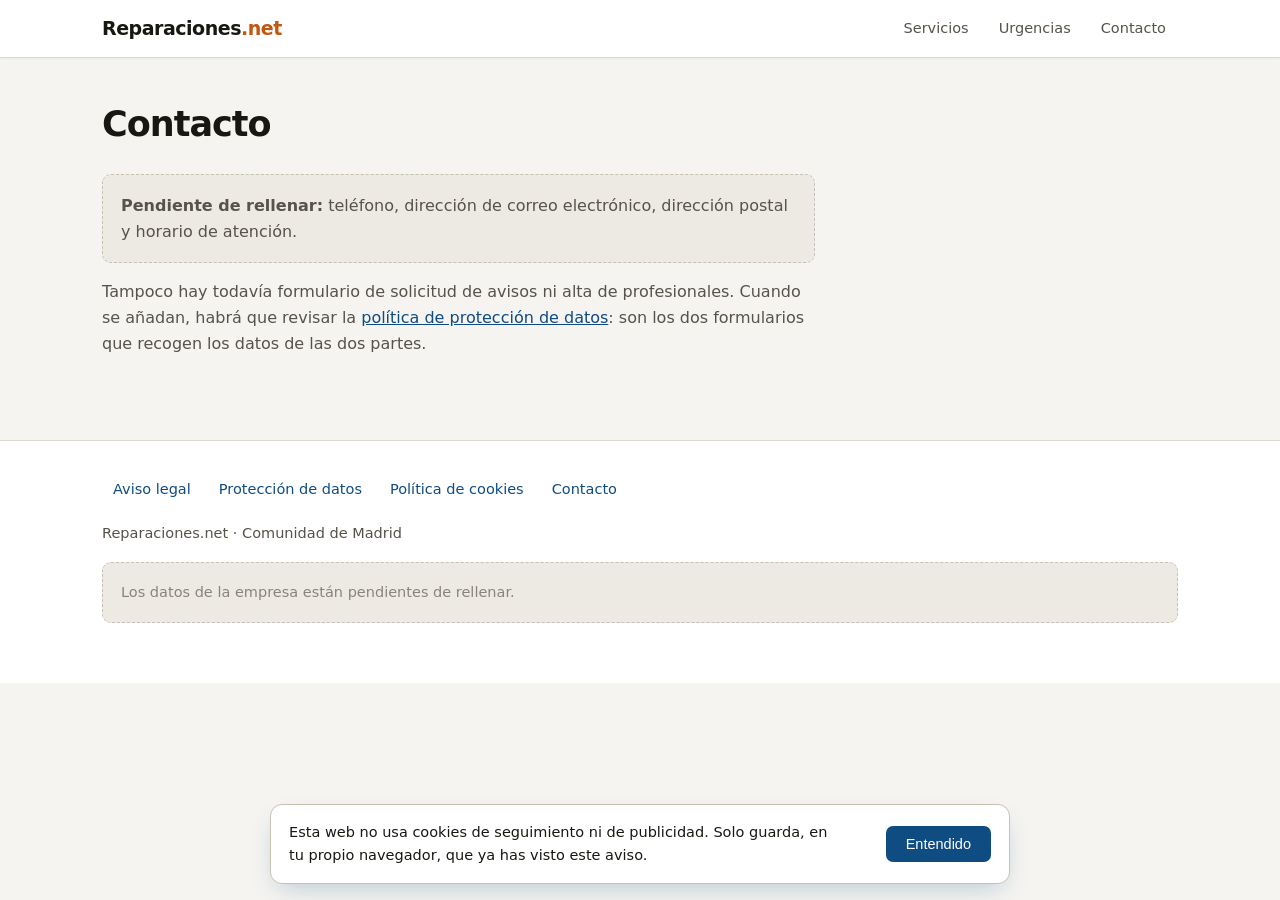
<file: contacto/index.html>
<!doctype html>
<html lang="es">
<head>
<meta charset="utf-8">
<meta name="viewport" content="width=device-width,initial-scale=1">
<title>Contacto | Reparaciones.net</title>
<meta name="description" content="Contacto">
<link rel="canonical" href="https://www.reparaciones.net/contacto/">
<meta name="robots" content="index,follow,max-image-preview:large">
<meta property="og:type" content="website">
<meta property="og:title" content="Contacto | Reparaciones.net">
<meta property="og:description" content="Contacto">
<meta property="og:url" content="https://www.reparaciones.net/contacto/">
<meta property="og:locale" content="es_ES">
<style>/* Estilos de reparaciones.net.

   LA PALETA sale del oficio, no de una plantilla: el azul de un plano de
   instalacion y el naranja de la senal de obra. Los neutros tiran a arena y no
   a gris de oficina, porque esto va de casas.

   LOS EFECTOS AL PASAR EL RATON son tres, y cada uno dice algo:
     - las fichas del indice se LEVANTAN -> se puede pinchar, lleva a otro sitio
     - cada servicio se ilumina y se DESPLAZA un poco -> estas sobre esa linea
     - los enlaces del menu y los botones cambian de fondo -> son controles
   Los tres se apagan con prefers-reduced-motion. */

:root{
  --fondo:#f5f4f1; --sup:#fff; --sup2:#edeae4; --sup3:#e3ded5;
  --tinta:#191712; --suave:#57524a; --tenue:#8a837a;
  --linea:#ddd8ce; --linea2:#c7c0b3;
  --azul:#0f4c81; --azul-cl:#e7eff7; --naranja:#c2570f; --naranja-cl:#fbeee2;
  --sombra:0 1px 2px rgba(25,23,18,.05);
  --sombra-alta:0 10px 26px -8px rgba(15,76,129,.28);
}
@media (prefers-color-scheme:dark){:root:not([data-theme="light"]){
  --fondo:#14120e; --sup:#1c1a15; --sup2:#252219; --sup3:#2f2b20;
  --tinta:#efece5; --suave:#aaa39a; --tenue:#867f74;
  --linea:#312c22; --linea2:#433d30;
  --azul:#74aee4; --azul-cl:#16232f; --naranja:#e8934f; --naranja-cl:#2d2216;
  --sombra:0 1px 2px rgba(0,0,0,.4); --sombra-alta:0 10px 26px -8px rgba(0,0,0,.6);
}}
:root[data-theme="dark"]{
  --fondo:#14120e; --sup:#1c1a15; --sup2:#252219; --sup3:#2f2b20;
  --tinta:#efece5; --suave:#aaa39a; --tenue:#867f74;
  --linea:#312c22; --linea2:#433d30;
  --azul:#74aee4; --azul-cl:#16232f; --naranja:#e8934f; --naranja-cl:#2d2216;
  --sombra:0 1px 2px rgba(0,0,0,.4); --sombra-alta:0 10px 26px -8px rgba(0,0,0,.6);
}

*{box-sizing:border-box}
html{scroll-behavior:smooth}
body{margin:0;background:var(--fondo);color:var(--tinta);
  font:16px/1.6 system-ui,-apple-system,"Segoe UI",Roboto,sans-serif}
.env{max-width:1120px;margin:0 auto;padding:0 22px}
a{color:var(--azul)}

header.top{background:var(--sup);border-bottom:1px solid var(--linea);
  position:sticky;top:0;z-index:20;box-shadow:var(--sombra)}
.top .env{display:flex;align-items:center;justify-content:space-between;
  gap:16px;padding:11px 22px;flex-wrap:wrap}
.marca{font-weight:700;font-size:19px;letter-spacing:-.025em;
  text-decoration:none;color:var(--tinta)}
.marca span{color:var(--naranja)}
nav.top-nav{display:flex;gap:6px;flex-wrap:wrap;font-size:14.5px}
nav.top-nav a{text-decoration:none;color:var(--suave);padding:6px 12px;
  border-radius:99px;transition:background .16s,color .16s}
nav.top-nav a:hover{background:var(--azul-cl);color:var(--azul)}

.hero{background:linear-gradient(180deg,var(--sup) 0%,var(--fondo) 100%);
  border-bottom:1px solid var(--linea);padding:56px 0 46px}
.logo-hero{display:block;margin:0 0 20px;height:auto;max-width:210px}
.hero h1{font-size:clamp(29px,4.8vw,44px);line-height:1.1;margin:0 0 14px;
  letter-spacing:-.028em;text-wrap:balance;max-width:19ch}
.hero p{font-size:18px;color:var(--suave);max-width:58ch;margin:0 0 20px}
.aclara{font-size:15px;color:var(--suave);border-left:3px solid var(--naranja);
  padding:2px 0 2px 14px;max-width:60ch;margin:0 0 22px}
.pendiente{display:inline-block;background:var(--azul-cl);color:var(--azul);
  border:1px dashed var(--azul);border-radius:7px;padding:9px 15px;font-size:14px}

.indice{padding:44px 0 6px}
.indice h2{font-size:13px;text-transform:uppercase;letter-spacing:.1em;
  color:var(--tenue);margin:0 0 16px;font-weight:600}
.rejilla{display:grid;gap:12px;padding:0;margin:0;list-style:none;
  grid-template-columns:repeat(auto-fill,minmax(215px,1fr))}
.rejilla a{display:flex;align-items:center;gap:12px;background:var(--sup);
  border:1px solid var(--linea);border-radius:10px;padding:12px 14px;
  text-decoration:none;color:var(--tinta);box-shadow:var(--sombra);height:100%;
  transition:transform .16s ease,box-shadow .16s ease,border-color .16s}
.rejilla a:hover{transform:translateY(-3px);box-shadow:var(--sombra-alta);
  border-color:var(--azul)}
.rejilla img{width:44px;height:49px;object-fit:cover;border-radius:7px;
  background:var(--sup2);flex:0 0 auto}
.rejilla b{display:block;font-size:15px;font-weight:600;letter-spacing:-.012em}
.rejilla em{display:block;font-style:normal;font-size:12.5px;color:var(--tenue)}

section.serv{scroll-margin-top:74px;margin:22px 0 0;background:var(--sup);
  border:1px solid var(--linea);border-radius:12px;overflow:hidden;
  box-shadow:var(--sombra)}
.serv-cab{display:flex;gap:16px;align-items:center;padding:16px 20px;
  background:var(--sup2);border-bottom:1px solid var(--linea)}
.serv-cab img{width:58px;height:64px;object-fit:cover;border-radius:8px;
  border:1px solid var(--linea2);background:var(--sup);flex:0 0 auto}
.serv-cab h2{margin:0;font-size:21px;letter-spacing:-.02em}
.serv-cab .cuantos{margin:2px 0 0;color:var(--tenue);font-size:13px}
ul.lista{list-style:none;margin:0;padding:14px 16px 18px;display:grid;
  grid-template-columns:repeat(auto-fill,minmax(218px,1fr));gap:2px}
ul.lista li{padding:8px 12px;font-size:14.7px;border-radius:7px;
  color:var(--suave);transition:background .13s,color .13s,padding-left .13s}
ul.lista li:hover{background:var(--naranja-cl);color:var(--tinta);padding-left:18px}

footer.pie{margin-top:56px;background:var(--sup);border-top:1px solid var(--linea);
  padding:32px 0 44px;color:var(--suave);font-size:14.5px}
footer.pie nav{display:flex;gap:6px;flex-wrap:wrap;margin-bottom:16px}
footer.pie nav a{padding:5px 11px;border-radius:99px;text-decoration:none;
  transition:background .16s}
footer.pie nav a:hover{background:var(--azul-cl)}
.vacio{border:1px dashed var(--linea2);border-radius:9px;padding:18px;
  color:var(--tenue);background:var(--sup2);margin:16px 0}

.legal{max-width:70ch;padding:38px 0 12px}
.legal h1{font-size:clamp(26px,4vw,35px);letter-spacing:-.028em;margin:0 0 22px}
.legal h2{font-size:19px;margin:32px 0 9px;letter-spacing:-.015em}
.legal p,.legal li{color:var(--suave)}
.legal code{background:var(--sup2);padding:1px 6px;border-radius:4px;font-size:.9em}

#galletas{position:fixed;left:16px;right:16px;bottom:16px;background:var(--sup);
  border:1px solid var(--linea2);border-radius:12px;padding:16px 18px;
  box-shadow:var(--sombra-alta);display:none;gap:14px;align-items:center;
  justify-content:space-between;flex-wrap:wrap;z-index:50;max-width:740px;margin:0 auto}
#galletas p{margin:0;font-size:14.5px;max-width:60ch}
#galletas button{background:var(--azul);color:#fff;border:0;border-radius:7px;
  padding:10px 20px;font-size:14.5px;cursor:pointer;transition:filter .16s}
#galletas button:hover{filter:brightness(1.15)}

a:focus-visible,button:focus-visible{outline:2px solid var(--naranja);outline-offset:3px}

@media (prefers-reduced-motion:reduce){
  html{scroll-behavior:auto}
  *{transition:none !important}
  .rejilla a:hover{transform:none}
}
</style>

</head>
<body>
<header class="top"><div class="env">
  <a class="marca" href="/">Reparaciones<span>.net</span></a>
  <nav class="top-nav" aria-label="Principal">
    <a href="/#servicios">Servicios</a>
    <a href="/#urgencias">Urgencias</a>
    <a href="/contacto/">Contacto</a>
  </nav>
</div></header>
<div class="env"><div class="legal"><h1>Contacto</h1><p class="vacio"><strong>Pendiente de rellenar:</strong> teléfono, dirección de correo electrónico, dirección postal y horario de atención.</p>
<p>Tampoco hay todavía formulario de solicitud de avisos ni alta de
profesionales. Cuando se añadan, habrá que revisar la
<a href="/privacidad/">política de protección de datos</a>: son los dos
formularios que recogen los datos de las dos partes.</p>
</div></div><footer class="pie"><div class="env">
  <nav aria-label="Legal">
    <a href="/aviso-legal/">Aviso legal</a>
    <a href="/privacidad/">Protección de datos</a>
    <a href="/cookies/">Política de cookies</a>
    <a href="/contacto/">Contacto</a>
  </nav>
  <p>Reparaciones.net &middot; Comunidad de Madrid</p>
  <p class="vacio">Los datos de la empresa están pendientes de rellenar.</p>
</div></footer>
<div id="galletas" role="dialog" aria-label="Aviso de cookies">
  <p>Esta web no usa cookies de seguimiento ni de publicidad. Solo guarda, en tu
     propio navegador, que ya has visto este aviso.</p>
  <button type="button" id="okGalletas">Entendido</button>
</div>
<script>
/* El aviso se ensena UNA vez y se recuerda en el navegador del visitante. No
   hay analitica ni cookies de terceros: si algun dia se anaden, este aviso
   tiene que pedir CONSENTIMIENTO de verdad, no solo informar. */
(function(){
  var c=document.getElementById('galletas'), b=document.getElementById('okGalletas');
  var visto=false;
  try{ visto = localStorage.getItem('galletas-vistas')==='1'; }catch(e){}
  if(!visto){ c.style.display='flex'; }
  b.addEventListener('click',function(){
    c.style.display='none';
    try{ localStorage.setItem('galletas-vistas','1'); }catch(e){}
  });
})();
</script>
</body>
</html>
</file>
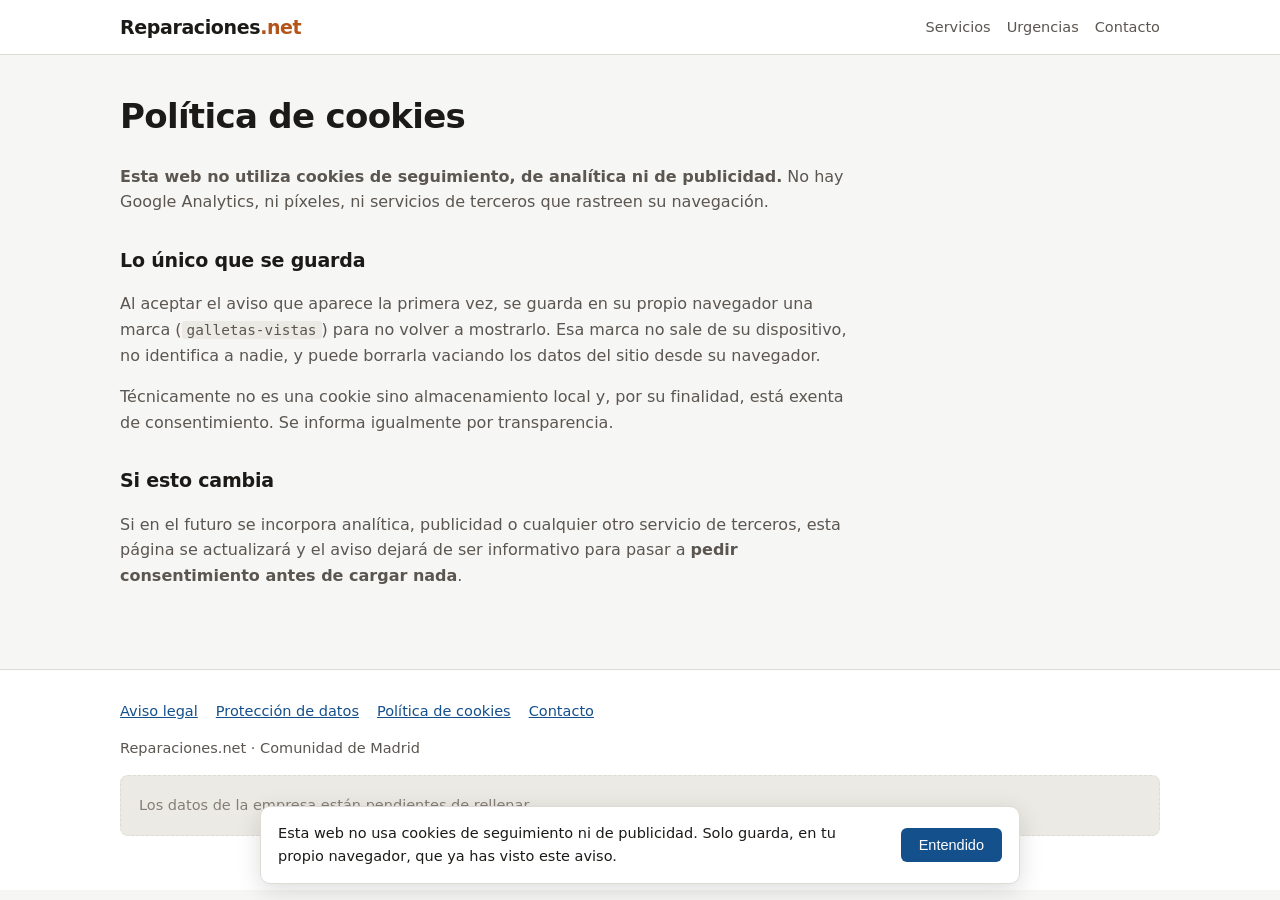
<file: cookies/index.html>
<!doctype html>
<html lang="es">
<head>
<meta charset="utf-8">
<meta name="viewport" content="width=device-width,initial-scale=1">
<title>Política de cookies | Reparaciones.net</title>
<meta name="description" content="Política de cookies">
<link rel="canonical" href="https://www.reparaciones.net/cookies/">
<meta name="robots" content="index,follow,max-image-preview:large">
<meta property="og:type" content="website">
<meta property="og:title" content="Política de cookies | Reparaciones.net">
<meta property="og:description" content="Política de cookies">
<meta property="og:url" content="https://www.reparaciones.net/cookies/">
<meta property="og:locale" content="es_ES">
<style>
:root{
  --fondo:#f6f6f4; --sup:#fff; --sup2:#eceae5;
  --tinta:#1c1a17; --suave:#5b5650; --tenue:#847e76;
  --linea:#dedbd4; --azul:#14508c; --azul-cl:#e6eef7;
  --naranja:#b4531a;
}
@media (prefers-color-scheme:dark){:root:not([data-theme="light"]){
  --fondo:#16150f; --sup:#1e1d17; --sup2:#27251d;
  --tinta:#eceae4; --suave:#a9a39a; --tenue:#867f75;
  --linea:#332f26; --azul:#6fa8e0; --azul-cl:#17242f; --naranja:#e08c4d;
}}
:root[data-theme="dark"]{
  --fondo:#16150f; --sup:#1e1d17; --sup2:#27251d;
  --tinta:#eceae4; --suave:#a9a39a; --tenue:#867f75;
  --linea:#332f26; --azul:#6fa8e0; --azul-cl:#17242f; --naranja:#e08c4d;
}
*{box-sizing:border-box}
html{scroll-behavior:smooth}
body{margin:0;background:var(--fondo);color:var(--tinta);
  font:16px/1.6 system-ui,-apple-system,"Segoe UI",Roboto,sans-serif}
.env{max-width:1080px;margin:0 auto;padding:0 20px}
a{color:var(--azul)}
header.top{background:var(--sup);border-bottom:1px solid var(--linea);
  position:sticky;top:0;z-index:20}
.top .env{display:flex;align-items:center;justify-content:space-between;
  gap:16px;padding-top:12px;padding-bottom:12px;flex-wrap:wrap}
.marca{font-weight:700;font-size:19px;letter-spacing:-.02em;text-decoration:none;color:var(--tinta)}
.marca span{color:var(--naranja)}
nav.top-nav{display:flex;gap:16px;flex-wrap:wrap;font-size:14.5px}
nav.top-nav a{text-decoration:none;color:var(--suave)}
nav.top-nav a:hover{color:var(--azul)}
.hero{background:var(--sup);border-bottom:1px solid var(--linea);padding:52px 0 42px}
.hero h1{font-size:clamp(28px,4.6vw,42px);line-height:1.12;margin:0 0 14px;
  letter-spacing:-.02em;text-wrap:balance;max-width:17ch}
.hero p{font-size:17.5px;color:var(--suave);max-width:60ch;margin:0 0 22px}
.pendiente{display:inline-block;background:var(--azul-cl);color:var(--azul);
  border:1px dashed var(--azul);border-radius:6px;padding:9px 14px;font-size:14px}
.indice{padding:34px 0 8px}
.indice h2{font-size:14px;text-transform:uppercase;letter-spacing:.09em;
  color:var(--tenue);margin:0 0 14px;font-weight:600}
.chips{display:flex;flex-wrap:wrap;gap:8px;padding:0;margin:0;list-style:none}
.chips a{display:block;background:var(--sup);border:1px solid var(--linea);
  border-radius:99px;padding:7px 14px;text-decoration:none;color:var(--tinta);
  font-size:14.5px}
.chips a:hover{border-color:var(--azul);color:var(--azul)}
section.serv{padding:30px 0 6px;scroll-margin-top:72px}
section.serv h2{font-size:23px;margin:0 0 4px;letter-spacing:-.01em}
section.serv .cuantos{color:var(--tenue);font-size:13.5px;margin:0 0 14px}
ul.lista{list-style:none;margin:0;padding:0;display:grid;
  grid-template-columns:repeat(auto-fill,minmax(230px,1fr));gap:1px;
  background:var(--linea);border:1px solid var(--linea);border-radius:8px;overflow:hidden}
ul.lista li{background:var(--sup);padding:10px 14px;font-size:14.8px}
footer.pie{margin-top:54px;background:var(--sup);border-top:1px solid var(--linea);
  padding:30px 0 40px;color:var(--suave);font-size:14.5px}
footer.pie nav{display:flex;gap:18px;flex-wrap:wrap;margin-bottom:14px}
.vacio{border:1px dashed var(--linea);border-radius:8px;padding:18px;
  color:var(--tenue);background:var(--sup2);margin:14px 0}
#galletas{position:fixed;left:16px;right:16px;bottom:16px;background:var(--sup);
  border:1px solid var(--linea);border-radius:10px;padding:15px 17px;
  box-shadow:0 6px 24px rgba(0,0,0,.14);display:none;gap:14px;
  align-items:center;justify-content:space-between;flex-wrap:wrap;z-index:50;
  max-width:760px;margin:0 auto}
#galletas p{margin:0;font-size:14.5px;max-width:62ch}
#galletas button{background:var(--azul);color:#fff;border:0;border-radius:6px;
  padding:9px 18px;font-size:14.5px;cursor:pointer}
.logo-hero{display:block;margin:0 0 18px;height:auto;max-width:230px}
.aclara{font-size:15px;color:var(--tenue);border-left:3px solid var(--naranja);
  padding-left:13px;max-width:58ch}
.serv-cab{display:flex;gap:16px;align-items:center;margin:0 0 14px}
.serv-cab img{border-radius:8px;border:1px solid var(--linea);flex:0 0 auto;
  width:72px;height:80px;object-fit:cover;background:var(--sup2)}
.serv-cab h2{margin:0}
.serv-cab .cuantos{margin:2px 0 0}
.legal{max-width:72ch;padding:34px 0 10px}
.legal h1{font-size:clamp(25px,4vw,34px);letter-spacing:-.02em;margin:0 0 20px}
.legal h2{font-size:19px;margin:30px 0 8px;letter-spacing:-.01em}
.legal p,.legal li{color:var(--suave)}
.legal code{background:var(--sup2);padding:1px 5px;border-radius:3px;font-size:.9em}
.legal .nota{font-size:14px;color:var(--tenue);border-left:2px solid var(--linea);padding-left:12px}
@media (prefers-reduced-motion:reduce){html{scroll-behavior:auto}}
</style>

</head>
<body>
<header class="top"><div class="env">
  <a class="marca" href="/">Reparaciones<span>.net</span></a>
  <nav class="top-nav" aria-label="Principal">
    <a href="/#servicios">Servicios</a>
    <a href="/#urgencias">Urgencias</a>
    <a href="/contacto/">Contacto</a>
  </nav>
</div></header>
<div class="env"><div class="legal"><h1>Política de cookies</h1>
<p><strong>Esta web no utiliza cookies de seguimiento, de analítica ni de
publicidad.</strong> No hay Google Analytics, ni píxeles, ni servicios de
terceros que rastreen su navegación.</p>

<h2>Lo único que se guarda</h2>
<p>Al aceptar el aviso que aparece la primera vez, se guarda en su propio
navegador una marca (<code>galletas-vistas</code>) para no volver a mostrarlo.
Esa marca no sale de su dispositivo, no identifica a nadie, y puede borrarla
vaciando los datos del sitio desde su navegador.</p>
<p>Técnicamente no es una cookie sino almacenamiento local y, por su finalidad,
está exenta de consentimiento. Se informa igualmente por transparencia.</p>

<h2>Si esto cambia</h2>
<p>Si en el futuro se incorpora analítica, publicidad o cualquier otro servicio
de terceros, esta página se actualizará y el aviso dejará de ser informativo
para pasar a <strong>pedir consentimiento antes de cargar nada</strong>.</p>
</div></div><footer class="pie"><div class="env">
  <nav aria-label="Legal">
    <a href="/aviso-legal/">Aviso legal</a>
    <a href="/privacidad/">Protección de datos</a>
    <a href="/cookies/">Política de cookies</a>
    <a href="/contacto/">Contacto</a>
  </nav>
  <p>Reparaciones.net &middot; Comunidad de Madrid</p>
  <p class="vacio">Los datos de la empresa están pendientes de rellenar.</p>
</div></footer>
<div id="galletas" role="dialog" aria-label="Aviso de cookies">
  <p>Esta web no usa cookies de seguimiento ni de publicidad. Solo guarda, en tu
     propio navegador, que ya has visto este aviso.</p>
  <button type="button" id="okGalletas">Entendido</button>
</div>
<script>
/* El aviso se ensena UNA vez y se recuerda en el navegador del visitante. No
   hay analitica ni cookies de terceros: si algun dia se anaden, este aviso
   tiene que pedir CONSENTIMIENTO de verdad, no solo informar. */
(function(){
  var c=document.getElementById('galletas'), b=document.getElementById('okGalletas');
  var visto=false;
  try{ visto = localStorage.getItem('galletas-vistas')==='1'; }catch(e){}
  if(!visto){ c.style.display='flex'; }
  b.addEventListener('click',function(){
    c.style.display='none';
    try{ localStorage.setItem('galletas-vistas','1'); }catch(e){}
  });
})();
</script>
</body>
</html>
</file>
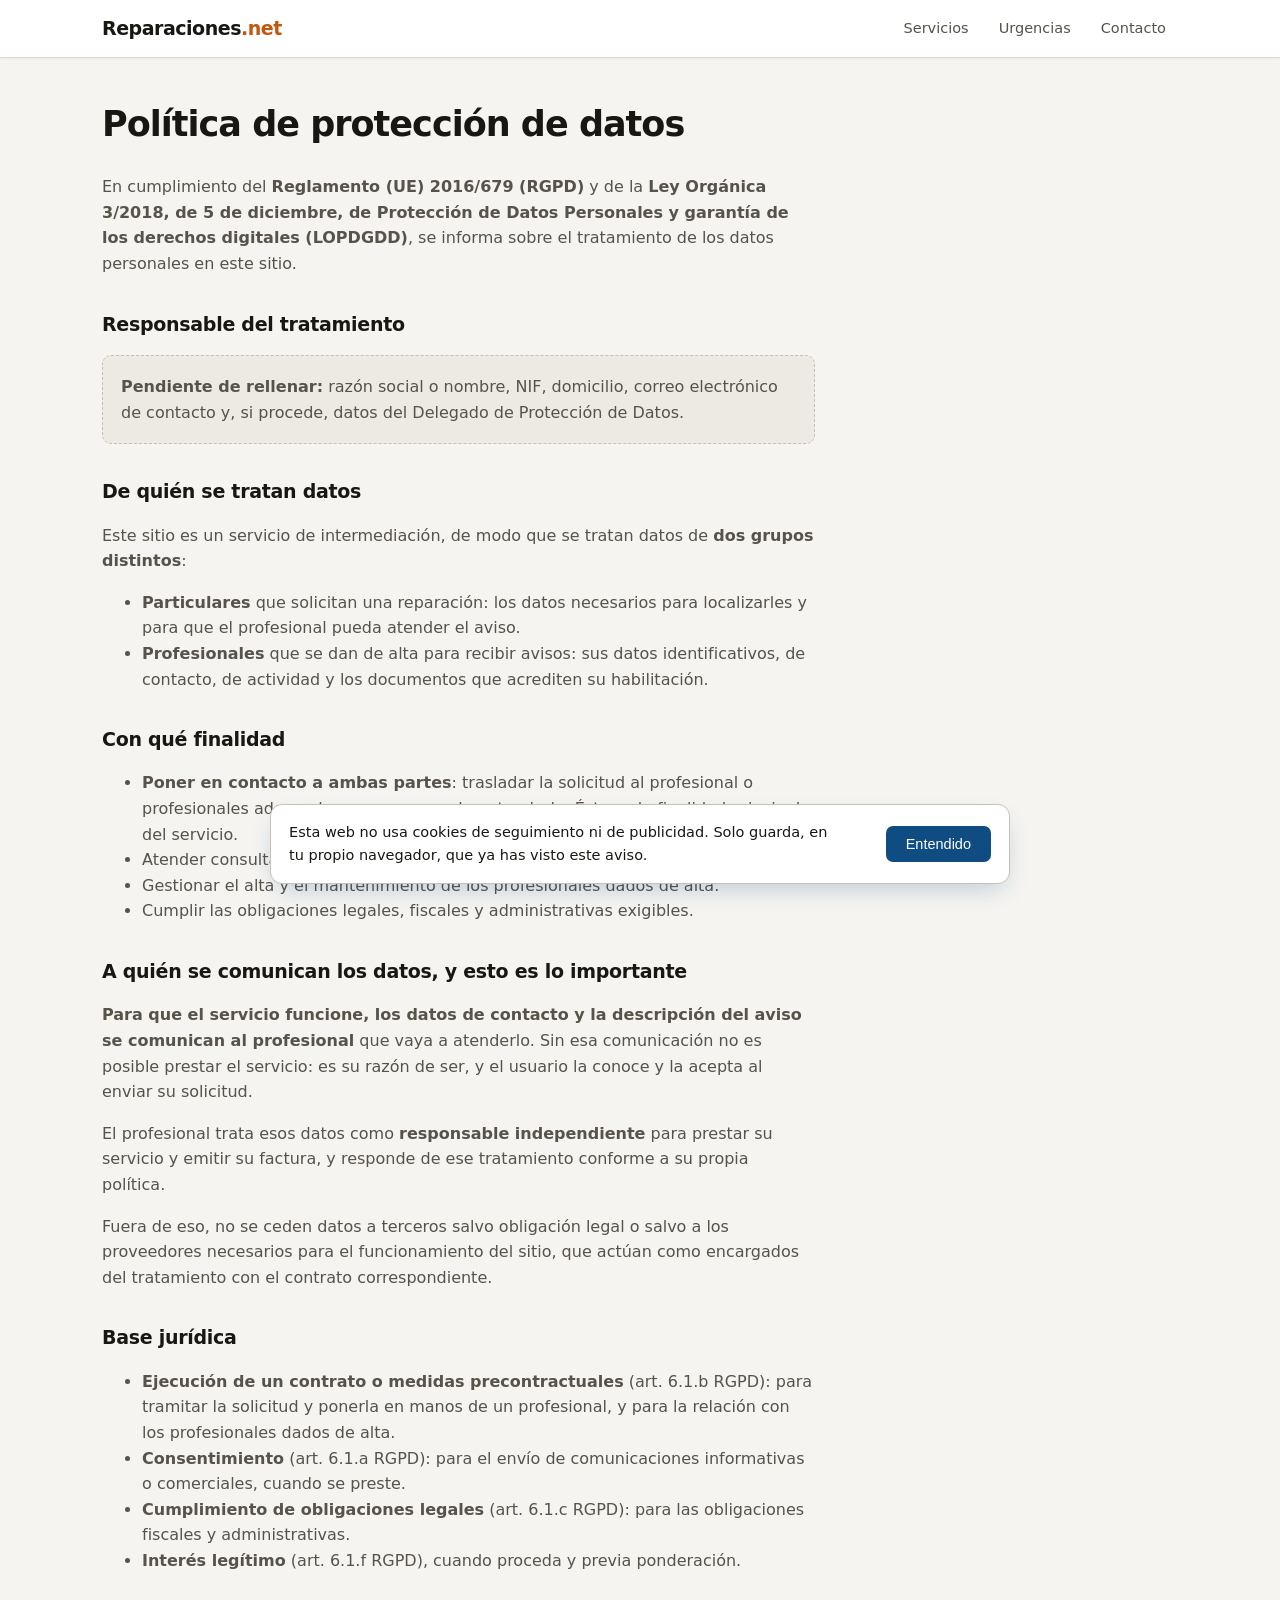
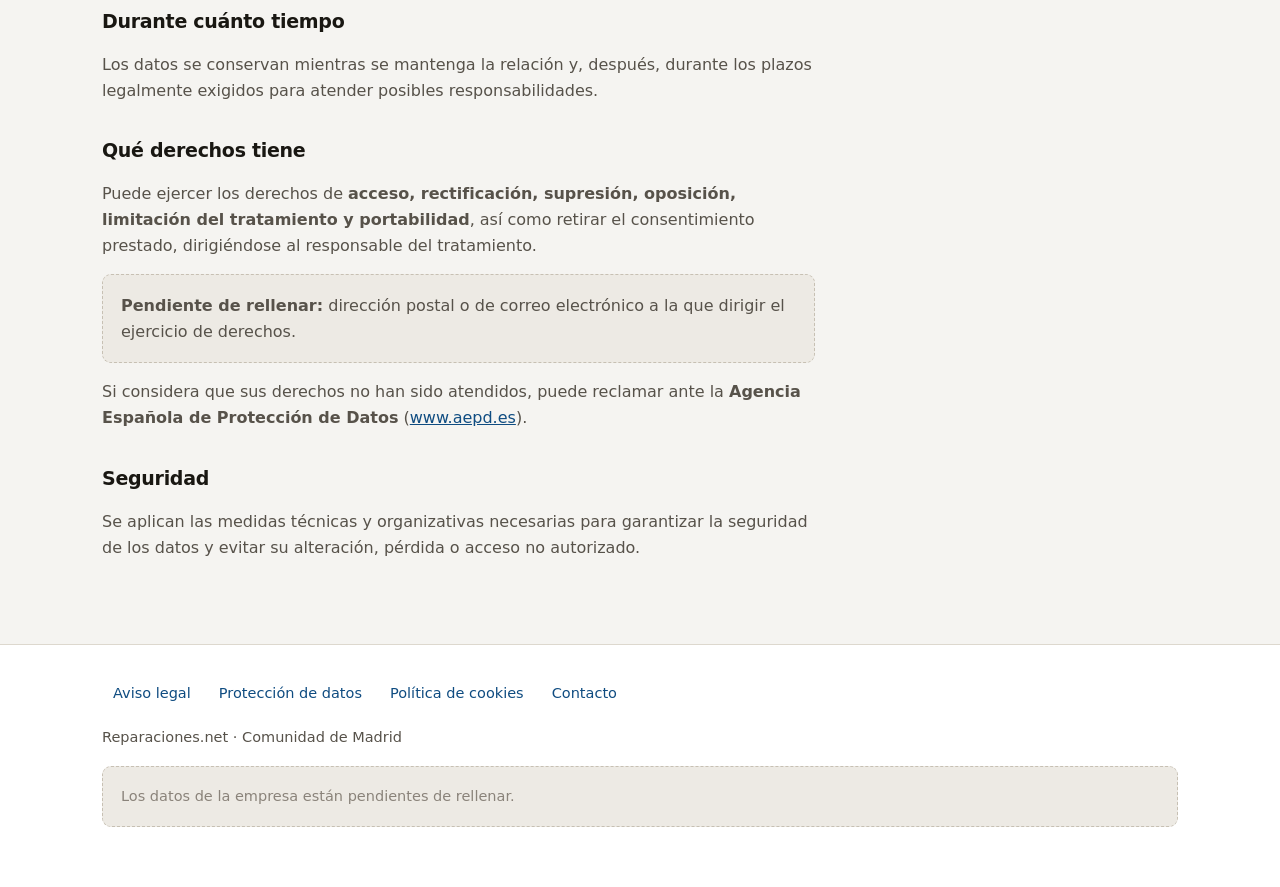
<file: privacidad/index.html>
<!doctype html>
<html lang="es">
<head>
<meta charset="utf-8">
<meta name="viewport" content="width=device-width,initial-scale=1">
<title>Política de protección de datos | Reparaciones.net</title>
<meta name="description" content="Política de protección de datos">
<link rel="canonical" href="https://www.reparaciones.net/privacidad/">
<meta name="robots" content="index,follow,max-image-preview:large">
<meta property="og:type" content="website">
<meta property="og:title" content="Política de protección de datos | Reparaciones.net">
<meta property="og:description" content="Política de protección de datos">
<meta property="og:url" content="https://www.reparaciones.net/privacidad/">
<meta property="og:locale" content="es_ES">
<style>/* Estilos de reparaciones.net.

   LA PALETA sale del oficio, no de una plantilla: el azul de un plano de
   instalacion y el naranja de la senal de obra. Los neutros tiran a arena y no
   a gris de oficina, porque esto va de casas.

   LOS EFECTOS AL PASAR EL RATON son tres, y cada uno dice algo:
     - las fichas del indice se LEVANTAN -> se puede pinchar, lleva a otro sitio
     - cada servicio se ilumina y se DESPLAZA un poco -> estas sobre esa linea
     - los enlaces del menu y los botones cambian de fondo -> son controles
   Los tres se apagan con prefers-reduced-motion. */

:root{
  --fondo:#f5f4f1; --sup:#fff; --sup2:#edeae4; --sup3:#e3ded5;
  --tinta:#191712; --suave:#57524a; --tenue:#8a837a;
  --linea:#ddd8ce; --linea2:#c7c0b3;
  --azul:#0f4c81; --azul-cl:#e7eff7; --naranja:#c2570f; --naranja-cl:#fbeee2;
  --sombra:0 1px 2px rgba(25,23,18,.05);
  --sombra-alta:0 10px 26px -8px rgba(15,76,129,.28);
}
@media (prefers-color-scheme:dark){:root:not([data-theme="light"]){
  --fondo:#14120e; --sup:#1c1a15; --sup2:#252219; --sup3:#2f2b20;
  --tinta:#efece5; --suave:#aaa39a; --tenue:#867f74;
  --linea:#312c22; --linea2:#433d30;
  --azul:#74aee4; --azul-cl:#16232f; --naranja:#e8934f; --naranja-cl:#2d2216;
  --sombra:0 1px 2px rgba(0,0,0,.4); --sombra-alta:0 10px 26px -8px rgba(0,0,0,.6);
}}
:root[data-theme="dark"]{
  --fondo:#14120e; --sup:#1c1a15; --sup2:#252219; --sup3:#2f2b20;
  --tinta:#efece5; --suave:#aaa39a; --tenue:#867f74;
  --linea:#312c22; --linea2:#433d30;
  --azul:#74aee4; --azul-cl:#16232f; --naranja:#e8934f; --naranja-cl:#2d2216;
  --sombra:0 1px 2px rgba(0,0,0,.4); --sombra-alta:0 10px 26px -8px rgba(0,0,0,.6);
}

*{box-sizing:border-box}
html{scroll-behavior:smooth}
body{margin:0;background:var(--fondo);color:var(--tinta);
  font:16px/1.6 system-ui,-apple-system,"Segoe UI",Roboto,sans-serif}
.env{max-width:1120px;margin:0 auto;padding:0 22px}
a{color:var(--azul)}

header.top{background:var(--sup);border-bottom:1px solid var(--linea);
  position:sticky;top:0;z-index:20;box-shadow:var(--sombra)}
.top .env{display:flex;align-items:center;justify-content:space-between;
  gap:16px;padding:11px 22px;flex-wrap:wrap}
.marca{font-weight:700;font-size:19px;letter-spacing:-.025em;
  text-decoration:none;color:var(--tinta)}
.marca span{color:var(--naranja)}
nav.top-nav{display:flex;gap:6px;flex-wrap:wrap;font-size:14.5px}
nav.top-nav a{text-decoration:none;color:var(--suave);padding:6px 12px;
  border-radius:99px;transition:background .16s,color .16s}
nav.top-nav a:hover{background:var(--azul-cl);color:var(--azul)}

.hero{background:linear-gradient(180deg,var(--sup) 0%,var(--fondo) 100%);
  border-bottom:1px solid var(--linea);padding:56px 0 46px}
.logo-hero{display:block;margin:0 0 20px;height:auto;max-width:210px}
.hero h1{font-size:clamp(29px,4.8vw,44px);line-height:1.1;margin:0 0 14px;
  letter-spacing:-.028em;text-wrap:balance;max-width:19ch}
.hero p{font-size:18px;color:var(--suave);max-width:58ch;margin:0 0 20px}
.aclara{font-size:15px;color:var(--suave);border-left:3px solid var(--naranja);
  padding:2px 0 2px 14px;max-width:60ch;margin:0 0 22px}
.pendiente{display:inline-block;background:var(--azul-cl);color:var(--azul);
  border:1px dashed var(--azul);border-radius:7px;padding:9px 15px;font-size:14px}

.indice{padding:44px 0 6px}
.indice h2{font-size:13px;text-transform:uppercase;letter-spacing:.1em;
  color:var(--tenue);margin:0 0 16px;font-weight:600}
.rejilla{display:grid;gap:12px;padding:0;margin:0;list-style:none;
  grid-template-columns:repeat(auto-fill,minmax(215px,1fr))}
.rejilla a{display:flex;align-items:center;gap:12px;background:var(--sup);
  border:1px solid var(--linea);border-radius:10px;padding:12px 14px;
  text-decoration:none;color:var(--tinta);box-shadow:var(--sombra);height:100%;
  transition:transform .16s ease,box-shadow .16s ease,border-color .16s}
.rejilla a:hover{transform:translateY(-3px);box-shadow:var(--sombra-alta);
  border-color:var(--azul)}
.rejilla img{width:44px;height:49px;object-fit:cover;border-radius:7px;
  background:var(--sup2);flex:0 0 auto}
.rejilla b{display:block;font-size:15px;font-weight:600;letter-spacing:-.012em}
.rejilla em{display:block;font-style:normal;font-size:12.5px;color:var(--tenue)}

section.serv{scroll-margin-top:74px;margin:22px 0 0;background:var(--sup);
  border:1px solid var(--linea);border-radius:12px;overflow:hidden;
  box-shadow:var(--sombra)}
.serv-cab{display:flex;gap:16px;align-items:center;padding:16px 20px;
  background:var(--sup2);border-bottom:1px solid var(--linea)}
.serv-cab img{width:58px;height:64px;object-fit:cover;border-radius:8px;
  border:1px solid var(--linea2);background:var(--sup);flex:0 0 auto}
.serv-cab h2{margin:0;font-size:21px;letter-spacing:-.02em}
.serv-cab .cuantos{margin:2px 0 0;color:var(--tenue);font-size:13px}
ul.lista{list-style:none;margin:0;padding:14px 16px 18px;display:grid;
  grid-template-columns:repeat(auto-fill,minmax(218px,1fr));gap:2px}
ul.lista li{padding:8px 12px;font-size:14.7px;border-radius:7px;
  color:var(--suave);transition:background .13s,color .13s,padding-left .13s}
ul.lista li:hover{background:var(--naranja-cl);color:var(--tinta);padding-left:18px}

footer.pie{margin-top:56px;background:var(--sup);border-top:1px solid var(--linea);
  padding:32px 0 44px;color:var(--suave);font-size:14.5px}
footer.pie nav{display:flex;gap:6px;flex-wrap:wrap;margin-bottom:16px}
footer.pie nav a{padding:5px 11px;border-radius:99px;text-decoration:none;
  transition:background .16s}
footer.pie nav a:hover{background:var(--azul-cl)}
.vacio{border:1px dashed var(--linea2);border-radius:9px;padding:18px;
  color:var(--tenue);background:var(--sup2);margin:16px 0}

.legal{max-width:70ch;padding:38px 0 12px}
.legal h1{font-size:clamp(26px,4vw,35px);letter-spacing:-.028em;margin:0 0 22px}
.legal h2{font-size:19px;margin:32px 0 9px;letter-spacing:-.015em}
.legal p,.legal li{color:var(--suave)}
.legal code{background:var(--sup2);padding:1px 6px;border-radius:4px;font-size:.9em}

#galletas{position:fixed;left:16px;right:16px;bottom:16px;background:var(--sup);
  border:1px solid var(--linea2);border-radius:12px;padding:16px 18px;
  box-shadow:var(--sombra-alta);display:none;gap:14px;align-items:center;
  justify-content:space-between;flex-wrap:wrap;z-index:50;max-width:740px;margin:0 auto}
#galletas p{margin:0;font-size:14.5px;max-width:60ch}
#galletas button{background:var(--azul);color:#fff;border:0;border-radius:7px;
  padding:10px 20px;font-size:14.5px;cursor:pointer;transition:filter .16s}
#galletas button:hover{filter:brightness(1.15)}

a:focus-visible,button:focus-visible{outline:2px solid var(--naranja);outline-offset:3px}

@media (prefers-reduced-motion:reduce){
  html{scroll-behavior:auto}
  *{transition:none !important}
  .rejilla a:hover{transform:none}
}
</style>

</head>
<body>
<header class="top"><div class="env">
  <a class="marca" href="/">Reparaciones<span>.net</span></a>
  <nav class="top-nav" aria-label="Principal">
    <a href="/#servicios">Servicios</a>
    <a href="/#urgencias">Urgencias</a>
    <a href="/contacto/">Contacto</a>
  </nav>
</div></header>
<div class="env"><div class="legal"><h1>Política de protección de datos</h1>
<p>En cumplimiento del <strong>Reglamento (UE) 2016/679 (RGPD)</strong> y de la
<strong>Ley Orgánica 3/2018, de 5 de diciembre, de Protección de Datos
Personales y garantía de los derechos digitales (LOPDGDD)</strong>, se informa
sobre el tratamiento de los datos personales en este sitio.</p>

<h2>Responsable del tratamiento</h2>
<p class="vacio"><strong>Pendiente de rellenar:</strong> razón social o nombre, NIF, domicilio, correo electrónico de contacto y, si procede, datos del Delegado de Protección de Datos.</p>

<h2>De quién se tratan datos</h2>
<p>Este sitio es un servicio de intermediación, de modo que se tratan datos de
<strong>dos grupos distintos</strong>:</p>
<ul>
  <li><strong>Particulares</strong> que solicitan una reparación: los datos
      necesarios para localizarles y para que el profesional pueda atender el
      aviso.</li>
  <li><strong>Profesionales</strong> que se dan de alta para recibir avisos: sus
      datos identificativos, de contacto, de actividad y los documentos que
      acrediten su habilitación.</li>
</ul>

<h2>Con qué finalidad</h2>
<ul>
  <li><strong>Poner en contacto a ambas partes</strong>: trasladar la solicitud
      al profesional o profesionales adecuados para que puedan atenderla. Ésta
      es la finalidad principal del servicio.</li>
  <li>Atender consultas, solicitudes de información y presupuestos.</li>
  <li>Gestionar el alta y el mantenimiento de los profesionales dados de alta.</li>
  <li>Cumplir las obligaciones legales, fiscales y administrativas exigibles.</li>
</ul>

<h2>A quién se comunican los datos, y esto es lo importante</h2>
<p><strong>Para que el servicio funcione, los datos de contacto y la
descripción del aviso se comunican al profesional</strong> que vaya a atenderlo.
Sin esa comunicación no es posible prestar el servicio: es su razón de ser, y el
usuario la conoce y la acepta al enviar su solicitud.</p>
<p>El profesional trata esos datos como <strong>responsable independiente</strong>
para prestar su servicio y emitir su factura, y responde de ese tratamiento
conforme a su propia política.</p>
<p>Fuera de eso, no se ceden datos a terceros salvo obligación legal o salvo a
los proveedores necesarios para el funcionamiento del sitio, que actúan como
encargados del tratamiento con el contrato correspondiente.</p>

<h2>Base jurídica</h2>
<ul>
  <li><strong>Ejecución de un contrato o medidas precontractuales</strong>
      (art. 6.1.b RGPD): para tramitar la solicitud y ponerla en manos de un
      profesional, y para la relación con los profesionales dados de alta.</li>
  <li><strong>Consentimiento</strong> (art. 6.1.a RGPD): para el envío de
      comunicaciones informativas o comerciales, cuando se preste.</li>
  <li><strong>Cumplimiento de obligaciones legales</strong> (art. 6.1.c RGPD):
      para las obligaciones fiscales y administrativas.</li>
  <li><strong>Interés legítimo</strong> (art. 6.1.f RGPD), cuando proceda y
      previa ponderación.</li>
</ul>

<h2>Durante cuánto tiempo</h2>
<p>Los datos se conservan mientras se mantenga la relación y, después, durante
los plazos legalmente exigidos para atender posibles responsabilidades.</p>

<h2>Qué derechos tiene</h2>
<p>Puede ejercer los derechos de <strong>acceso, rectificación, supresión,
oposición, limitación del tratamiento y portabilidad</strong>, así como retirar
el consentimiento prestado, dirigiéndose al responsable del tratamiento.</p>
<p class="vacio"><strong>Pendiente de rellenar:</strong> dirección postal o de correo electrónico a la que dirigir el ejercicio de derechos.</p>
<p>Si considera que sus derechos no han sido atendidos, puede reclamar ante la
<strong>Agencia Española de Protección de Datos</strong>
(<a href="https://www.aepd.es" rel="noopener">www.aepd.es</a>).</p>

<h2>Seguridad</h2>
<p>Se aplican las medidas técnicas y organizativas necesarias para garantizar la
seguridad de los datos y evitar su alteración, pérdida o acceso no
autorizado.</p>
</div></div><footer class="pie"><div class="env">
  <nav aria-label="Legal">
    <a href="/aviso-legal/">Aviso legal</a>
    <a href="/privacidad/">Protección de datos</a>
    <a href="/cookies/">Política de cookies</a>
    <a href="/contacto/">Contacto</a>
  </nav>
  <p>Reparaciones.net &middot; Comunidad de Madrid</p>
  <p class="vacio">Los datos de la empresa están pendientes de rellenar.</p>
</div></footer>
<div id="galletas" role="dialog" aria-label="Aviso de cookies">
  <p>Esta web no usa cookies de seguimiento ni de publicidad. Solo guarda, en tu
     propio navegador, que ya has visto este aviso.</p>
  <button type="button" id="okGalletas">Entendido</button>
</div>
<script>
/* El aviso se ensena UNA vez y se recuerda en el navegador del visitante. No
   hay analitica ni cookies de terceros: si algun dia se anaden, este aviso
   tiene que pedir CONSENTIMIENTO de verdad, no solo informar. */
(function(){
  var c=document.getElementById('galletas'), b=document.getElementById('okGalletas');
  var visto=false;
  try{ visto = localStorage.getItem('galletas-vistas')==='1'; }catch(e){}
  if(!visto){ c.style.display='flex'; }
  b.addEventListener('click',function(){
    c.style.display='none';
    try{ localStorage.setItem('galletas-vistas','1'); }catch(e){}
  });
})();
</script>
</body>
</html>
</file>
